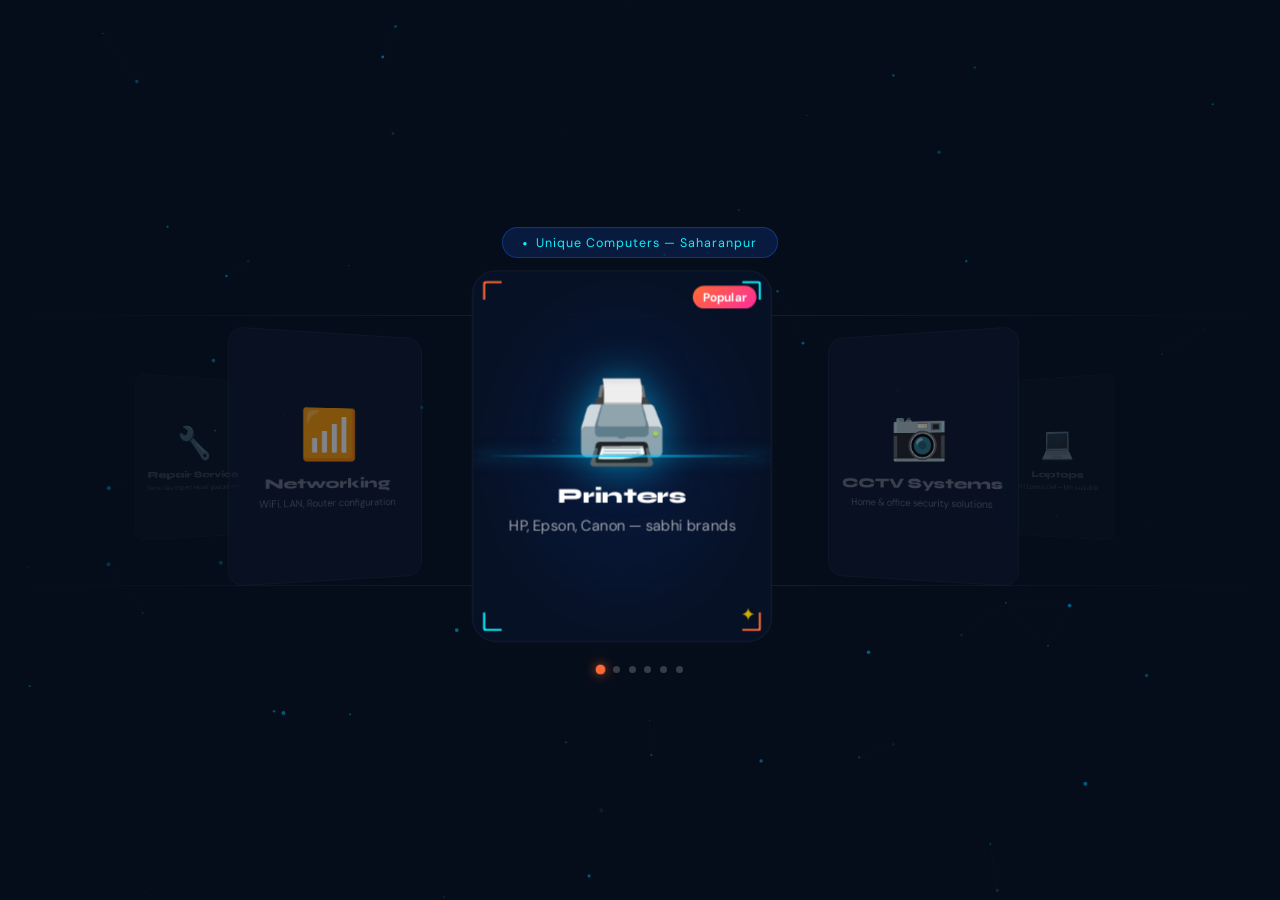
<file: index.html>
<!DOCTYPE html>
<html lang="en">
<head>
<meta charset="UTF-8">
<meta name="viewport" content="width=device-width, initial-scale=1.0">
<title>Unique Computers - Saharanpur</title>
<link href="https://fonts.googleapis.com/css2?family=Syne:wght@700;800;900&family=DM+Sans:wght@400;500&display=swap" rel="stylesheet">
<style>
* { margin: 0; padding: 0; box-sizing: border-box; }
body {
  background: #060D1A; font-family: 'DM Sans', sans-serif;
  height: 100vh; width: 100vw; overflow: hidden;
  display: flex; flex-direction: column;
  align-items: center; justify-content: center;
}
canvas { position: fixed; inset: 0; z-index: 0; pointer-events: none; }
.h-line { position: fixed; left: 0; right: 0; height: 1px; background: linear-gradient(90deg, transparent, rgba(0,198,255,0.15), transparent); z-index: 1; }

/* ── PHASE 1: CAROUSEL ── */
#phase1 {
  position: relative; z-index: 2;
  display: flex; flex-direction: column; align-items: center; width: 100%;
  transition: opacity 0.8s ease;
}
#phase1.fadeout { opacity: 0; pointer-events: none; }

.hero-tag {
  display: inline-flex; align-items: center; gap: 0.5rem;
  background: rgba(20,82,204,0.2); border: 1px solid rgba(20,82,204,0.5);
  color: #0CF2FF; padding: 0.4rem 1.2rem; border-radius: 100px;
  font-size: 0.78rem; letter-spacing: 1px; margin-bottom: 1.5rem;
}
.hero-tag::before { content: '●'; font-size: 0.5rem; animation: blink 1.5s infinite; }
@keyframes blink { 0%,100%{opacity:1}50%{opacity:0.2} }

.carousel-scene {
  width: 100%; display: flex; align-items: center; justify-content: center;
  perspective: 1200px; height: 360px;
}
.carousel-3d { position: relative; width: 280px; height: 320px; transform-style: preserve-3d; }
.card-3d { position: absolute; width: 250px; height: 310px; border-radius: 20px; cursor: pointer; }
.card-inner {
  position: absolute; inset: 0; border-radius: 20px;
  background: rgba(8,18,40,0.92); border: 1px solid rgba(255,255,255,0.06);
  display: flex; flex-direction: column; align-items: center; justify-content: center;
  overflow: hidden; z-index: 1;
}
.card-glow { position: absolute; inset: -2px; border-radius: 22px; z-index: 0; opacity: 0; transition: opacity 0.4s; }
.card-3d.active .card-glow { opacity: 1; animation: rotateBorder 3s linear infinite; }
@keyframes rotateBorder {
  0%   { background: conic-gradient(from 0deg,   #FF6B35,#1452CC,#0CF2FF,#1452CC,#FF6B35); }
  100% { background: conic-gradient(from 360deg, #FF6B35,#1452CC,#0CF2FF,#1452CC,#FF6B35); }
}
.scan {
  position: absolute; left: 0; right: 0; height: 2px;
  background: linear-gradient(90deg,transparent,rgba(0,198,255,0.9),transparent);
  box-shadow: 0 0 12px rgba(0,198,255,0.6); z-index: 3; opacity: 0;
}
.card-3d.active .scan { opacity: 1; animation: scanLine 2.5s ease-in-out infinite; }
@keyframes scanLine { 0%{top:0%;opacity:0}10%{opacity:1}90%{opacity:1}100%{top:100%;opacity:0} }
.c { position: absolute; width: 16px; height: 16px; z-index: 4; opacity: 0; transition: opacity 0.4s; }
.card-3d.active .c { opacity: 1; }
.c.tl{top:8px;left:8px;border-top:2px solid #FF6B35;border-left:2px solid #FF6B35;border-radius:3px 0 0 0}
.c.tr{top:8px;right:8px;border-top:2px solid #0CF2FF;border-right:2px solid #0CF2FF;border-radius:0 3px 0 0}
.c.bl{bottom:8px;left:8px;border-bottom:2px solid #0CF2FF;border-left:2px solid #0CF2FF;border-radius:0 0 0 3px}
.c.br{bottom:8px;right:8px;border-bottom:2px solid #FF6B35;border-right:2px solid #FF6B35;border-radius:0 0 3px 0}
.card-emoji {
  font-size: 3.8rem; margin-bottom: 0.7rem; position: relative; z-index: 2;
  transition: transform 0.4s; filter: drop-shadow(0 0 0px rgba(0,198,255,0));
}
.card-3d.active .card-emoji {
  filter: drop-shadow(0 0 16px rgba(0,198,255,0.6));
  transform: scale(1.1); animation: floatEmoji 3s ease-in-out infinite;
}
@keyframes floatEmoji { 0%,100%{transform:scale(1.1) translateY(0)}50%{transform:scale(1.1) translateY(-7px)} }
.card-title {
  font-family:'Syne',sans-serif; font-weight:800; font-size:1.1rem; color:white;
  margin-bottom:0.3rem; text-align:center; position:relative; z-index:2; opacity:0.4; transition:opacity 0.4s;
}
.card-3d.active .card-title { opacity: 1; }
.card-desc {
  font-size:0.78rem; color:rgba(255,255,255,0.35); text-align:center;
  padding:0 1rem; line-height:1.5; position:relative; z-index:2; transition:color 0.4s;
}
.card-3d.active .card-desc { color: rgba(255,255,255,0.6); }
.card-badge {
  position:absolute; top:12px; right:12px;
  background:linear-gradient(135deg,#FF6B35,#FF2D9B);
  color:white; font-size:0.62rem; font-weight:700;
  padding:0.18rem 0.5rem; border-radius:100px; z-index:4; opacity:0; transition:opacity 0.4s;
}
.card-3d.active .card-badge { opacity: 1; }
.card-bg-glow {
  position:absolute; inset:0; border-radius:20px; opacity:0; transition:opacity 0.4s;
  background:radial-gradient(ellipse at center,rgba(20,82,204,0.15) 0%,transparent 70%); z-index:1;
}
.card-3d.active .card-bg-glow { opacity: 1; }
.sparkle { position:absolute; bottom:12px; right:12px; color:rgba(255,215,0,0.8); font-size:0.95rem; z-index:4; opacity:0; }
.card-3d.active .sparkle { opacity:1; animation:sparkAnim 2s ease-in-out infinite; }
@keyframes sparkAnim { 0%,100%{transform:scale(1);opacity:0.5}50%{transform:scale(1.4);opacity:1} }
.nav-dots { display:flex; gap:0.55rem; margin-top:1.5rem; }
.dot { width:7px; height:7px; border-radius:50%; background:rgba(255,255,255,0.2); border:none; cursor:pointer; transition:all 0.3s; }
.dot.active { background:#FF6B35; transform:scale(1.4); box-shadow:0 0 8px rgba(255,107,53,0.7); }

/* ── PHASE 2: Flash + Big Title ── */
#phase2 {
  position: fixed; inset: 0; z-index: 100;
  display: flex; flex-direction: column; align-items: center; justify-content: center;
  background: #060D1A;
  opacity: 0; pointer-events: none;
  transition: opacity 0.5s ease;
}
#phase2.show { opacity: 1; pointer-events: all; }

.flash-overlay {
  position: absolute; inset: 0; background: white; opacity: 0; pointer-events: none; z-index: 5;
}
@keyframes flashAnim {
  0%   { opacity: 0; }
  12%  { opacity: 1; }
  28%  { opacity: 0; }
  45%  { opacity: 0.7; }
  60%  { opacity: 0; }
  75%  { opacity: 0.3; }
  100% { opacity: 0; }
}
.flash-overlay.go { animation: flashAnim 1s ease forwards; }

/* Glow rings */
.glow-ring {
  position: absolute; border-radius: 50%;
  border: 1px solid rgba(12,242,255,0.12);
  pointer-events: none; z-index: 2;
}
.glow-ring:nth-child(2) { width:260px; height:260px; top:50%; left:50%; transform:translate(-50%,-50%); animation:ringPulse 2.5s ease-out infinite; }
.glow-ring:nth-child(3) { width:460px; height:460px; top:50%; left:50%; transform:translate(-50%,-50%); animation:ringPulse 2.5s ease-out 0.4s infinite; }
.glow-ring:nth-child(4) { width:660px; height:660px; top:50%; left:50%; transform:translate(-50%,-50%); animation:ringPulse 2.5s ease-out 0.8s infinite; }
@keyframes ringPulse { 0%{opacity:0.5;transform:translate(-50%,-50%) scale(0.85)} 100%{opacity:0;transform:translate(-50%,-50%) scale(1.15)} }

/* Big brand name */
.big-title-wrap {
  position: relative; z-index: 6; text-align: center;
  opacity: 0; transform: scale(0.4);
  transition: opacity 0.7s ease, transform 0.7s cubic-bezier(0.34,1.56,0.64,1);
}
.big-title-wrap.show { opacity: 1; transform: scale(1); }

.big-title {
  font-family: 'Syne', sans-serif; font-weight: 900;
  font-size: clamp(3rem, 9vw, 6.5rem);
  line-height: 1; letter-spacing: -2px;
  background: linear-gradient(135deg, #FFFFFF 0%, #0CF2FF 50%, #1452CC 100%);
  -webkit-background-clip: text; -webkit-text-fill-color: transparent; background-clip: text;
  filter: drop-shadow(0 0 50px rgba(12,242,255,0.45));
}
.big-subtitle {
  font-family: 'DM Sans', sans-serif; font-size: clamp(0.75rem, 2vw, 1rem);
  color: rgba(255,255,255,0.45); letter-spacing: 5px; text-transform: uppercase; margin-top: 0.6rem;
}

/* ── PHASE 3: Bottom bar ── */
#phase3 {
  position: absolute; bottom: 2.5rem; left: 0; right: 0;
  display: flex; align-items: center; justify-content: center;
  gap: 1.2rem; flex-wrap: wrap; z-index: 6;
  opacity: 0; transform: translateY(35px);
  transition: opacity 0.7s ease, transform 0.8s cubic-bezier(0.34,1.56,0.64,1);
}
#phase3.show { opacity: 1; transform: translateY(0); }

.social-tabs { display: flex; gap: 0.55rem; }
.social-tab {
  width: 44px; height: 44px; border-radius: 12px;
  display: flex; align-items: center; justify-content: center;
  text-decoration: none; font-size: 1.1rem;
  border: 1px solid rgba(255,255,255,0.1);
  background: rgba(255,255,255,0.05);
  transition: all 0.25s; position: relative; overflow: hidden;
}
.social-tab span { position: relative; z-index: 1; }
.social-tab::before { content:''; position:absolute; inset:0; opacity:0; transition:opacity 0.25s; }
.social-tab:hover { transform:translateY(-4px); border-color:transparent; box-shadow:0 8px 20px rgba(0,0,0,0.3); }
.social-tab:hover::before { opacity: 1; }
.social-tab.fb::before { background: #1877F2; }
.social-tab.ig::before { background: linear-gradient(135deg,#F58529,#DD2A7B,#8134AF); }
.social-tab.yt::before { background: #FF0000; }
.social-tab.wa::before { background: #25D366; }
.social-tab.tw::before { background: #1DA1F2; }

.divider { width: 1px; height: 30px; background: rgba(255,255,255,0.12); }

.enter-btn {
  display: inline-flex; align-items: center; gap: 0.6rem;
  background: linear-gradient(135deg,#1452CC,#0CF2FF);
  color: white; padding: 0.8rem 2rem; border-radius: 12px;
  text-decoration: none; font-family: 'Syne',sans-serif;
  font-weight: 700; font-size: 0.92rem; letter-spacing: 0.5px;
  border: none; cursor: pointer; transition: all 0.25s;
  box-shadow: 0 4px 25px rgba(20,82,204,0.45);
  position: relative; overflow: hidden;
}
.enter-btn::after { content:''; position:absolute; inset:0; background:linear-gradient(135deg,rgba(255,255,255,0.15),transparent); opacity:0; transition:opacity 0.25s; }
.enter-btn:hover { transform:translateY(-3px); box-shadow:0 10px 35px rgba(20,82,204,0.6); }
.enter-btn:hover::after { opacity: 1; }
.enter-arrow { transition:transform 0.25s; display:inline-block; }
.enter-btn:hover .enter-arrow { transform:translateX(5px); }
</style>
</head>
<body>

<canvas id="canvas"></canvas>
<div class="h-line" style="top:35%"></div>
<div class="h-line" style="top:65%"></div>

<!-- PHASE 1 -->
<div id="phase1">
  <div class="hero-tag">Unique Computers — Saharanpur</div>
  <div class="carousel-scene">
    <div class="carousel-3d" id="carousel3d"></div>
  </div>
  <div class="nav-dots" id="navDots"></div>
</div>

<!-- PHASE 2 + 3 -->
<div id="phase2">
  <div class="flash-overlay" id="flashOverlay"></div>
  <div class="glow-ring"></div>
  <div class="glow-ring"></div>
  <div class="glow-ring"></div>

  <div class="big-title-wrap" id="bigTitle">
    <div class="big-title">UNIQUE<br>COMPUTERS</div>
    <div class="big-subtitle">Saharanpur &nbsp;•&nbsp; Est. 2005</div>
  </div>

  <div id="phase3">
    <div class="social-tabs">
      <a href="https://facebook.com"         target="_blank" class="social-tab fb" title="Facebook"  ><span>📘</span></a>
      <a href="https://instagram.com"        target="_blank" class="social-tab ig" title="Instagram" ><span>📸</span></a>
      <a href="https://youtube.com"          target="_blank" class="social-tab yt" title="YouTube"   ><span>▶️</span></a>
      <a href="https://wa.me/919358485644"   target="_blank" class="social-tab wa" title="WhatsApp"  ><span>💬</span></a>
      <a href="https://twitter.com"          target="_blank" class="social-tab tw" title="Twitter/X" ><span>🐦</span></a>
    </div>
    <div class="divider"></div>
    <a href="index.html" class="enter-btn">🌐 Enter Website <span class="enter-arrow">→</span></a>
  </div>
</div>

<script>
const slides = [
  { emoji:'🖨️', title:'Printers',       desc:'HP, Epson, Canon — sabhi brands', badge:'Popular' },
  { emoji:'📷', title:'CCTV Systems',   desc:'Home & office security solutions', badge:'New'     },
  { emoji:'💻', title:'Laptops',         desc:'HP, Lenovo, Dell — EMI available', badge:'Sale'   },
  { emoji:'🖥️', title:'Desktops',       desc:'Custom assembled ya branded PCs',  badge:'Value'  },
  { emoji:'🔧', title:'Repair Service', desc:'Same day expert repair guaranteed', badge:'Fast'   },
  { emoji:'📶', title:'Networking',     desc:'WiFi, LAN, Router configuration',  badge:'Pro'    },
];

const n = slides.length;
let current = 0;
let autoTimer;
const TOTAL_STEPS = n * 2; // 2 full rounds then stop
let stepCount = 0;
let done = false;

const carousel = document.getElementById('carousel3d');
const dotsEl   = document.getElementById('navDots');

slides.forEach((s, i) => {
  const card = document.createElement('div');
  card.className = 'card-3d';
  card.innerHTML = `
    <div class="card-glow"></div>
    <div class="card-inner">
      <div class="card-bg-glow"></div>
      <div class="scan"></div>
      <div class="c tl"></div><div class="c tr"></div>
      <div class="c bl"></div><div class="c br"></div>
      <div class="card-badge">${s.badge}</div>
      <div class="card-emoji">${s.emoji}</div>
      <div class="card-title">${s.title}</div>
      <div class="card-desc">${s.desc}</div>
      <div class="sparkle">✦</div>
    </div>`;
  carousel.appendChild(card);
});

slides.forEach((_, i) => {
  const d = document.createElement('button');
  d.className = 'dot';
  dotsEl.appendChild(d);
});

function updateCarousel() {
  const cards = carousel.querySelectorAll('.card-3d');
  cards.forEach((card, i) => {
    const offset = ((i - current + n) % n);
    let tx, tz, ry, scale, opacity, zIndex;
    if (offset === 0) {
      tx=0; tz=200; ry=0; scale=1; opacity=1; zIndex=10;
      card.classList.add('active');
    } else if (offset===1 || offset===n-1) {
      const dir = offset===1 ? 1 : -1;
      tx=dir*280; tz=60; ry=dir*-35; scale=0.76; opacity=0.5; zIndex=5;
      card.classList.remove('active');
    } else if (offset===2 || offset===n-2) {
      const dir = offset===2 ? 1 : -1;
      tx=dir*460; tz=-80; ry=dir*-55; scale=0.55; opacity=0.22; zIndex=2;
      card.classList.remove('active');
    } else {
      tx=0; tz=-300; ry=0; scale=0; opacity=0; zIndex=0;
      card.classList.remove('active');
    }
    card.style.transform = `translateX(${tx}px) translateZ(${tz}px) rotateY(${ry}deg) scale(${scale})`;
    card.style.opacity = opacity;
    card.style.zIndex = zIndex;
    card.style.transition = 'transform 0.7s cubic-bezier(0.25,0.46,0.45,0.94), opacity 0.7s ease';
  });
  dotsEl.querySelectorAll('.dot').forEach((d,i) => d.classList.toggle('active', i===current));
}

function autoStep() {
  if (done) return;
  current = (current + 1) % n;
  stepCount++;
  updateCarousel();
  if (stepCount >= TOTAL_STEPS) {
    clearInterval(autoTimer);
    setTimeout(triggerSequence, 700);
  }
}

updateCarousel();
autoTimer = setInterval(autoStep, 2800);

function triggerSequence() {
  done = true;
  // 1. Fade out carousel
  document.getElementById('phase1').classList.add('fadeout');

  setTimeout(() => {
    // 2. Show phase2
    document.getElementById('phase2').classList.add('show');

    // 3. Flash!
    setTimeout(() => {
      document.getElementById('flashOverlay').classList.add('go');

      // 4. Big title zooms in
      setTimeout(() => {
        document.getElementById('bigTitle').classList.add('show');

        // 5. Buttons slide up
        setTimeout(() => {
          document.getElementById('phase3').classList.add('show');
        }, 1000);
      }, 350);
    }, 150);
  }, 700);
}

// Particles
const canvas = document.getElementById('canvas');
const ctx    = canvas.getContext('2d');
function resize() { canvas.width=window.innerWidth; canvas.height=window.innerHeight; }
resize(); window.addEventListener('resize', resize);

const pts = Array.from({length:75}, () => ({
  x:  Math.random()*canvas.width, y:  Math.random()*canvas.height,
  r:  Math.random()*1.8+0.3,
  dx: (Math.random()-.5)*0.35, dy: (Math.random()-.5)*0.35,
  op: Math.random()*0.4+0.08
}));

(function anim(){
  ctx.clearRect(0,0,canvas.width,canvas.height);
  pts.forEach(p => {
    p.x+=p.dx; p.y+=p.dy;
    if(p.x<0)p.x=canvas.width; if(p.x>canvas.width)p.x=0;
    if(p.y<0)p.y=canvas.height; if(p.y>canvas.height)p.y=0;
    ctx.beginPath(); ctx.arc(p.x,p.y,p.r,0,Math.PI*2);
    ctx.fillStyle=`rgba(0,198,255,${p.op})`; ctx.fill();
    pts.forEach(p2=>{
      const dx=p.x-p2.x, dy=p.y-p2.y, d=Math.sqrt(dx*dx+dy*dy);
      if(d<90){ ctx.beginPath(); ctx.moveTo(p.x,p.y); ctx.lineTo(p2.x,p2.y); ctx.strokeStyle=`rgba(0,198,255,${0.05*(1-d/90)})`; ctx.lineWidth=0.5; ctx.stroke(); }
    });
  });
  requestAnimationFrame(anim);
})();
</script>
</body>
</html>
</file>
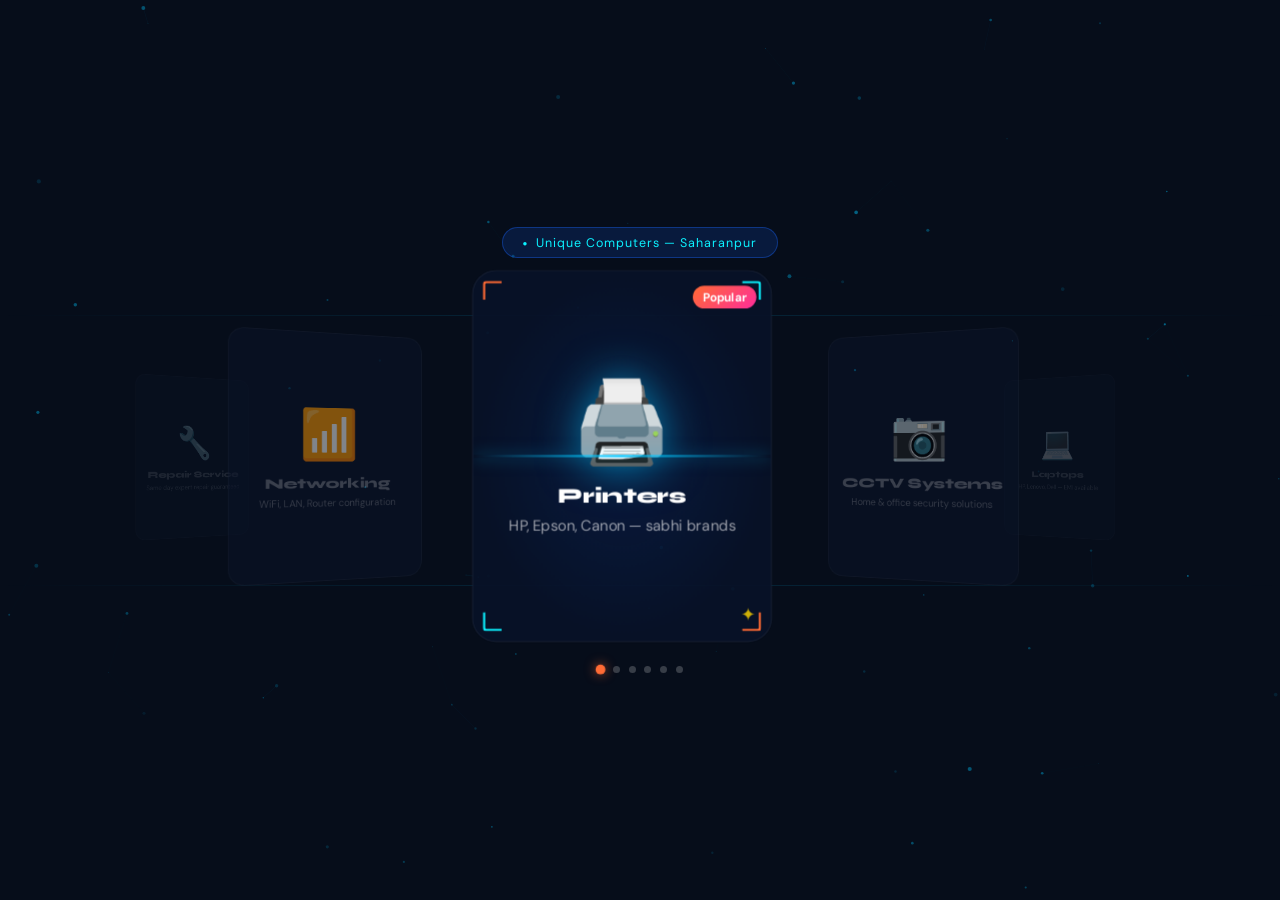
<file: showcase-3d.html>
</a><!DOCTYPE html>
<html lang="en">
<head>
<meta charset="UTF-8">
<meta name="viewport" content="width=device-width, initial-scale=1.0">
<title>Unique Computers - Saharanpur</title>
<link href="https://fonts.googleapis.com/css2?family=Syne:wght@700;800;900&family=DM+Sans:wght@400;500&display=swap" rel="stylesheet">
<style>
* { margin: 0; padding: 0; box-sizing: border-box; }
body {
  background: #060D1A; font-family: 'DM Sans', sans-serif;
  height: 100vh; width: 100vw; overflow: hidden;
  display: flex; flex-direction: column;
  align-items: center; justify-content: center;
}
canvas { position: fixed; inset: 0; z-index: 0; pointer-events: none; }
.h-line { position: fixed; left: 0; right: 0; height: 1px; background: linear-gradient(90deg, transparent, rgba(0,198,255,0.15), transparent); z-index: 1; }

/* ── PHASE 1: CAROUSEL ── */
#phase1 {
  position: relative; z-index: 2;
  display: flex; flex-direction: column; align-items: center; width: 100%;
  transition: opacity 0.8s ease;
}
#phase1.fadeout { opacity: 0; pointer-events: none; }

.hero-tag {
  display: inline-flex; align-items: center; gap: 0.5rem;
  background: rgba(20,82,204,0.2); border: 1px solid rgba(20,82,204,0.5);
  color: #0CF2FF; padding: 0.4rem 1.2rem; border-radius: 100px;
  font-size: 0.78rem; letter-spacing: 1px; margin-bottom: 1.5rem;
}
.hero-tag::before { content: '●'; font-size: 0.5rem; animation: blink 1.5s infinite; }
@keyframes blink { 0%,100%{opacity:1}50%{opacity:0.2} }

.carousel-scene {
  width: 100%; display: flex; align-items: center; justify-content: center;
  perspective: 1200px; height: 360px;
}
.carousel-3d { position: relative; width: 280px; height: 320px; transform-style: preserve-3d; }
.card-3d { position: absolute; width: 250px; height: 310px; border-radius: 20px; cursor: pointer; }
.card-inner {
  position: absolute; inset: 0; border-radius: 20px;
  background: rgba(8,18,40,0.92); border: 1px solid rgba(255,255,255,0.06);
  display: flex; flex-direction: column; align-items: center; justify-content: center;
  overflow: hidden; z-index: 1;
}
.card-glow { position: absolute; inset: -2px; border-radius: 22px; z-index: 0; opacity: 0; transition: opacity 0.4s; }
.card-3d.active .card-glow { opacity: 1; animation: rotateBorder 3s linear infinite; }
@keyframes rotateBorder {
  0%   { background: conic-gradient(from 0deg,   #FF6B35,#1452CC,#0CF2FF,#1452CC,#FF6B35); }
  100% { background: conic-gradient(from 360deg, #FF6B35,#1452CC,#0CF2FF,#1452CC,#FF6B35); }
}
.scan {
  position: absolute; left: 0; right: 0; height: 2px;
  background: linear-gradient(90deg,transparent,rgba(0,198,255,0.9),transparent);
  box-shadow: 0 0 12px rgba(0,198,255,0.6); z-index: 3; opacity: 0;
}
.card-3d.active .scan { opacity: 1; animation: scanLine 2.5s ease-in-out infinite; }
@keyframes scanLine { 0%{top:0%;opacity:0}10%{opacity:1}90%{opacity:1}100%{top:100%;opacity:0} }
.c { position: absolute; width: 16px; height: 16px; z-index: 4; opacity: 0; transition: opacity 0.4s; }
.card-3d.active .c { opacity: 1; }
.c.tl{top:8px;left:8px;border-top:2px solid #FF6B35;border-left:2px solid #FF6B35;border-radius:3px 0 0 0}
.c.tr{top:8px;right:8px;border-top:2px solid #0CF2FF;border-right:2px solid #0CF2FF;border-radius:0 3px 0 0}
.c.bl{bottom:8px;left:8px;border-bottom:2px solid #0CF2FF;border-left:2px solid #0CF2FF;border-radius:0 0 0 3px}
.c.br{bottom:8px;right:8px;border-bottom:2px solid #FF6B35;border-right:2px solid #FF6B35;border-radius:0 0 3px 0}
.card-emoji {
  font-size: 3.8rem; margin-bottom: 0.7rem; position: relative; z-index: 2;
  transition: transform 0.4s; filter: drop-shadow(0 0 0px rgba(0,198,255,0));
}
.card-3d.active .card-emoji {
  filter: drop-shadow(0 0 16px rgba(0,198,255,0.6));
  transform: scale(1.1); animation: floatEmoji 3s ease-in-out infinite;
}
@keyframes floatEmoji { 0%,100%{transform:scale(1.1) translateY(0)}50%{transform:scale(1.1) translateY(-7px)} }
.card-title {
  font-family:'Syne',sans-serif; font-weight:800; font-size:1.1rem; color:white;
  margin-bottom:0.3rem; text-align:center; position:relative; z-index:2; opacity:0.4; transition:opacity 0.4s;
}
.card-3d.active .card-title { opacity: 1; }
.card-desc {
  font-size:0.78rem; color:rgba(255,255,255,0.35); text-align:center;
  padding:0 1rem; line-height:1.5; position:relative; z-index:2; transition:color 0.4s;
}
.card-3d.active .card-desc { color: rgba(255,255,255,0.6); }
.card-badge {
  position:absolute; top:12px; right:12px;
  background:linear-gradient(135deg,#FF6B35,#FF2D9B);
  color:white; font-size:0.62rem; font-weight:700;
  padding:0.18rem 0.5rem; border-radius:100px; z-index:4; opacity:0; transition:opacity 0.4s;
}
.card-3d.active .card-badge { opacity: 1; }
.card-bg-glow {
  position:absolute; inset:0; border-radius:20px; opacity:0; transition:opacity 0.4s;
  background:radial-gradient(ellipse at center,rgba(20,82,204,0.15) 0%,transparent 70%); z-index:1;
}
.card-3d.active .card-bg-glow { opacity: 1; }
.sparkle { position:absolute; bottom:12px; right:12px; color:rgba(255,215,0,0.8); font-size:0.95rem; z-index:4; opacity:0; }
.card-3d.active .sparkle { opacity:1; animation:sparkAnim 2s ease-in-out infinite; }
@keyframes sparkAnim { 0%,100%{transform:scale(1);opacity:0.5}50%{transform:scale(1.4);opacity:1} }
.nav-dots { display:flex; gap:0.55rem; margin-top:1.5rem; }
.dot { width:7px; height:7px; border-radius:50%; background:rgba(255,255,255,0.2); border:none; cursor:pointer; transition:all 0.3s; }
.dot.active { background:#FF6B35; transform:scale(1.4); box-shadow:0 0 8px rgba(255,107,53,0.7); }

/* ── PHASE 2: Flash + Big Title ── */
#phase2 {
  position: fixed; inset: 0; z-index: 100;
  display: flex; flex-direction: column; align-items: center; justify-content: center;
  background: #060D1A;
  opacity: 0; pointer-events: none;
  transition: opacity 0.5s ease;
}
#phase2.show { opacity: 1; pointer-events: all; }

.flash-overlay {
  position: absolute; inset: 0; background: white; opacity: 0; pointer-events: none; z-index: 5;
}
@keyframes flashAnim {
  0%   { opacity: 0; }
  12%  { opacity: 1; }
  28%  { opacity: 0; }
  45%  { opacity: 0.7; }
  60%  { opacity: 0; }
  75%  { opacity: 0.3; }
  100% { opacity: 0; }
}
.flash-overlay.go { animation: flashAnim 1s ease forwards; }

/* Glow rings */
.glow-ring {
  position: absolute; border-radius: 50%;
  border: 1px solid rgba(12,242,255,0.12);
  pointer-events: none; z-index: 2;
}
.glow-ring:nth-child(2) { width:260px; height:260px; top:50%; left:50%; transform:translate(-50%,-50%); animation:ringPulse 2.5s ease-out infinite; }
.glow-ring:nth-child(3) { width:460px; height:460px; top:50%; left:50%; transform:translate(-50%,-50%); animation:ringPulse 2.5s ease-out 0.4s infinite; }
.glow-ring:nth-child(4) { width:660px; height:660px; top:50%; left:50%; transform:translate(-50%,-50%); animation:ringPulse 2.5s ease-out 0.8s infinite; }
@keyframes ringPulse { 0%{opacity:0.5;transform:translate(-50%,-50%) scale(0.85)} 100%{opacity:0;transform:translate(-50%,-50%) scale(1.15)} }

/* Big brand name */
.big-title-wrap {
  position: relative; z-index: 6; text-align: center;
  opacity: 0; transform: scale(0.4);
  transition: opacity 0.7s ease, transform 0.7s cubic-bezier(0.34,1.56,0.64,1);
}
.big-title-wrap.show { opacity: 1; transform: scale(1); }

.big-title {
  font-family: 'Syne', sans-serif; font-weight: 900;
  font-size: clamp(3rem, 9vw, 6.5rem);
  line-height: 1; letter-spacing: -2px;
  background: linear-gradient(135deg, #FFFFFF 0%, #0CF2FF 50%, #1452CC 100%);
  -webkit-background-clip: text; -webkit-text-fill-color: transparent; background-clip: text;
  filter: drop-shadow(0 0 50px rgba(12,242,255,0.45));
}
.big-subtitle {
  font-family: 'DM Sans', sans-serif; font-size: clamp(0.75rem, 2vw, 1rem);
  color: rgba(255,255,255,0.45); letter-spacing: 5px; text-transform: uppercase; margin-top: 0.6rem;
}

/* ── PHASE 3: Bottom bar ── */
#phase3 {
  position: absolute; bottom: 2.5rem; left: 0; right: 0;
  display: flex; align-items: center; justify-content: center;
  gap: 1.2rem; flex-wrap: wrap; z-index: 6;
  opacity: 0; transform: translateY(35px);
  transition: opacity 0.7s ease, transform 0.8s cubic-bezier(0.34,1.56,0.64,1);
}
#phase3.show { opacity: 1; transform: translateY(0); }

.social-tabs { display: flex; gap: 0.55rem; }
.social-tab {
  width: 44px; height: 44px; border-radius: 12px;
  display: flex; align-items: center; justify-content: center;
  text-decoration: none; font-size: 1.1rem;
  border: 1px solid rgba(255,255,255,0.1);
  background: rgba(255,255,255,0.05);
  transition: all 0.25s; position: relative; overflow: hidden;
}
.social-tab span { position: relative; z-index: 1; }
.social-tab::before { content:''; position:absolute; inset:0; opacity:0; transition:opacity 0.25s; }
.social-tab:hover { transform:translateY(-4px); border-color:transparent; box-shadow:0 8px 20px rgba(0,0,0,0.3); }
.social-tab:hover::before { opacity: 1; }
.social-tab.fb::before { background: #1877F2; }
.social-tab.ig::before { background: linear-gradient(135deg,#F58529,#DD2A7B,#8134AF); }
.social-tab.yt::before { background: #FF0000; }
.social-tab.wa::before { background: #25D366; }
.social-tab.tw::before { background: #1DA1F2; }

.divider { width: 1px; height: 30px; background: rgba(255,255,255,0.12); }

.enter-btn {
  display: inline-flex; align-items: center; gap: 0.6rem;
  background: linear-gradient(135deg,#1452CC,#0CF2FF);
  color: white; padding: 0.8rem 2rem; border-radius: 12px;
  text-decoration: none; font-family: 'Syne',sans-serif;
  font-weight: 700; font-size: 0.92rem; letter-spacing: 0.5px;
  border: none; cursor: pointer; transition: all 0.25s;
  box-shadow: 0 4px 25px rgba(20,82,204,0.45);
  position: relative; overflow: hidden;
}
.enter-btn::after { content:''; position:absolute; inset:0; background:linear-gradient(135deg,rgba(255,255,255,0.15),transparent); opacity:0; transition:opacity 0.25s; }
.enter-btn:hover { transform:translateY(-3px); box-shadow:0 10px 35px rgba(20,82,204,0.6); }
.enter-btn:hover::after { opacity: 1; }
.enter-arrow { transition:transform 0.25s; display:inline-block; }
.enter-btn:hover .enter-arrow { transform:translateX(5px); }
</style>
</head>
<body>

<canvas id="canvas"></canvas>
<div class="h-line" style="top:35%"></div>
<div class="h-line" style="top:65%"></div>

<!-- PHASE 1 -->
<div id="phase1">
  <div class="hero-tag">Unique Computers — Saharanpur</div>
  <div class="carousel-scene">
    <div class="carousel-3d" id="carousel3d"></div>
  </div>
  <div class="nav-dots" id="navDots"></div>
</div>

<!-- PHASE 2 + 3 -->
<div id="phase2">
  <div class="flash-overlay" id="flashOverlay"></div>
  <div class="glow-ring"></div>
  <div class="glow-ring"></div>
  <div class="glow-ring"></div>

  <div class="big-title-wrap" id="bigTitle">
    <div class="big-title">UNIQUE<br>COMPUTERS</div>
    <div class="big-subtitle">Saharanpur &nbsp;•&nbsp; Est. 2005</div>
  </div>

  <div id="phase3">
    <div class="social-tabs">
      <a href="https://facebook.com"         target="_blank" class="social-tab fb" title="Facebook"  ><span>📘</span></a>
      <a href="https://instagram.com"        target="_blank" class="social-tab ig" title="Instagram" ><span>📸</span></a>
      <a href="https://youtube.com"          target="_blank" class="social-tab yt" title="YouTube"   ><span>▶️</span></a>
      <a href="https://wa.me/919358485644"   target="_blank" class="social-tab wa" title="WhatsApp"  ><span>💬</span></a>
      <a href="https://twitter.com"          target="_blank" class="social-tab tw" title="Twitter/X" ><span>🐦</span></a>
    </div>
    <div class="divider"></div>
    <a href="index.html" class="enter-btn">🌐 Enter Website <span class="enter-arrow">→</span></a>
  </div>
</div>

<script>
const slides = [
  { emoji:'🖨️', title:'Printers',       desc:'HP, Epson, Canon — sabhi brands', badge:'Popular' },
  { emoji:'📷', title:'CCTV Systems',   desc:'Home & office security solutions', badge:'New'     },
  { emoji:'💻', title:'Laptops',         desc:'HP, Lenovo, Dell — EMI available', badge:'Sale'   },
  { emoji:'🖥️', title:'Desktops',       desc:'Custom assembled ya branded PCs',  badge:'Value'  },
  { emoji:'🔧', title:'Repair Service', desc:'Same day expert repair guaranteed', badge:'Fast'   },
  { emoji:'📶', title:'Networking',     desc:'WiFi, LAN, Router configuration',  badge:'Pro'    },
];

const n = slides.length;
let current = 0;
let autoTimer;
const TOTAL_STEPS = n * 2; // 2 full rounds then stop
let stepCount = 0;
let done = false;

const carousel = document.getElementById('carousel3d');
const dotsEl   = document.getElementById('navDots');

slides.forEach((s, i) => {
  const card = document.createElement('div');
  card.className = 'card-3d';
  card.innerHTML = `
    <div class="card-glow"></div>
    <div class="card-inner">
      <div class="card-bg-glow"></div>
      <div class="scan"></div>
      <div class="c tl"></div><div class="c tr"></div>
      <div class="c bl"></div><div class="c br"></div>
      <div class="card-badge">${s.badge}</div>
      <div class="card-emoji">${s.emoji}</div>
      <div class="card-title">${s.title}</div>
      <div class="card-desc">${s.desc}</div>
      <div class="sparkle">✦</div>
    </div>`;
  carousel.appendChild(card);
});

slides.forEach((_, i) => {
  const d = document.createElement('button');
  d.className = 'dot';
  dotsEl.appendChild(d);
});

function updateCarousel() {
  const cards = carousel.querySelectorAll('.card-3d');
  cards.forEach((card, i) => {
    const offset = ((i - current + n) % n);
    let tx, tz, ry, scale, opacity, zIndex;
    if (offset === 0) {
      tx=0; tz=200; ry=0; scale=1; opacity=1; zIndex=10;
      card.classList.add('active');
    } else if (offset===1 || offset===n-1) {
      const dir = offset===1 ? 1 : -1;
      tx=dir*280; tz=60; ry=dir*-35; scale=0.76; opacity=0.5; zIndex=5;
      card.classList.remove('active');
    } else if (offset===2 || offset===n-2) {
      const dir = offset===2 ? 1 : -1;
      tx=dir*460; tz=-80; ry=dir*-55; scale=0.55; opacity=0.22; zIndex=2;
      card.classList.remove('active');
    } else {
      tx=0; tz=-300; ry=0; scale=0; opacity=0; zIndex=0;
      card.classList.remove('active');
    }
    card.style.transform = `translateX(${tx}px) translateZ(${tz}px) rotateY(${ry}deg) scale(${scale})`;
    card.style.opacity = opacity;
    card.style.zIndex = zIndex;
    card.style.transition = 'transform 0.7s cubic-bezier(0.25,0.46,0.45,0.94), opacity 0.7s ease';
  });
  dotsEl.querySelectorAll('.dot').forEach((d,i) => d.classList.toggle('active', i===current));
}

function autoStep() {
  if (done) return;
  current = (current + 1) % n;
  stepCount++;
  updateCarousel();
  if (stepCount >= TOTAL_STEPS) {
    clearInterval(autoTimer);
    setTimeout(triggerSequence, 700);
  }
}

updateCarousel();
autoTimer = setInterval(autoStep, 2800);

function triggerSequence() {
  done = true;
  // 1. Fade out carousel
  document.getElementById('phase1').classList.add('fadeout');

  setTimeout(() => {
    // 2. Show phase2
    document.getElementById('phase2').classList.add('show');

    // 3. Flash!
    setTimeout(() => {
      document.getElementById('flashOverlay').classList.add('go');

      // 4. Big title zooms in
      setTimeout(() => {
        document.getElementById('bigTitle').classList.add('show');

        // 5. Buttons slide up
        setTimeout(() => {
          document.getElementById('phase3').classList.add('show');
        }, 1000);
      }, 350);
    }, 150);
  }, 700);
}

// Particles
const canvas = document.getElementById('canvas');
const ctx    = canvas.getContext('2d');
function resize() { canvas.width=window.innerWidth; canvas.height=window.innerHeight; }
resize(); window.addEventListener('resize', resize);

const pts = Array.from({length:75}, () => ({
  x:  Math.random()*canvas.width, y:  Math.random()*canvas.height,
  r:  Math.random()*1.8+0.3,
  dx: (Math.random()-.5)*0.35, dy: (Math.random()-.5)*0.35,
  op: Math.random()*0.4+0.08
}));

(function anim(){
  ctx.clearRect(0,0,canvas.width,canvas.height);
  pts.forEach(p => {
    p.x+=p.dx; p.y+=p.dy;
    if(p.x<0)p.x=canvas.width; if(p.x>canvas.width)p.x=0;
    if(p.y<0)p.y=canvas.height; if(p.y>canvas.height)p.y=0;
    ctx.beginPath(); ctx.arc(p.x,p.y,p.r,0,Math.PI*2);
    ctx.fillStyle=`rgba(0,198,255,${p.op})`; ctx.fill();
    pts.forEach(p2=>{
      const dx=p.x-p2.x, dy=p.y-p2.y, d=Math.sqrt(dx*dx+dy*dy);
      if(d<90){ ctx.beginPath(); ctx.moveTo(p.x,p.y); ctx.lineTo(p2.x,p2.y); ctx.strokeStyle=`rgba(0,198,255,${0.05*(1-d/90)})`; ctx.lineWidth=0.5; ctx.stroke(); }
    });
  });
  requestAnimationFrame(anim);
})();
</script>
</body>
</html>
</file>
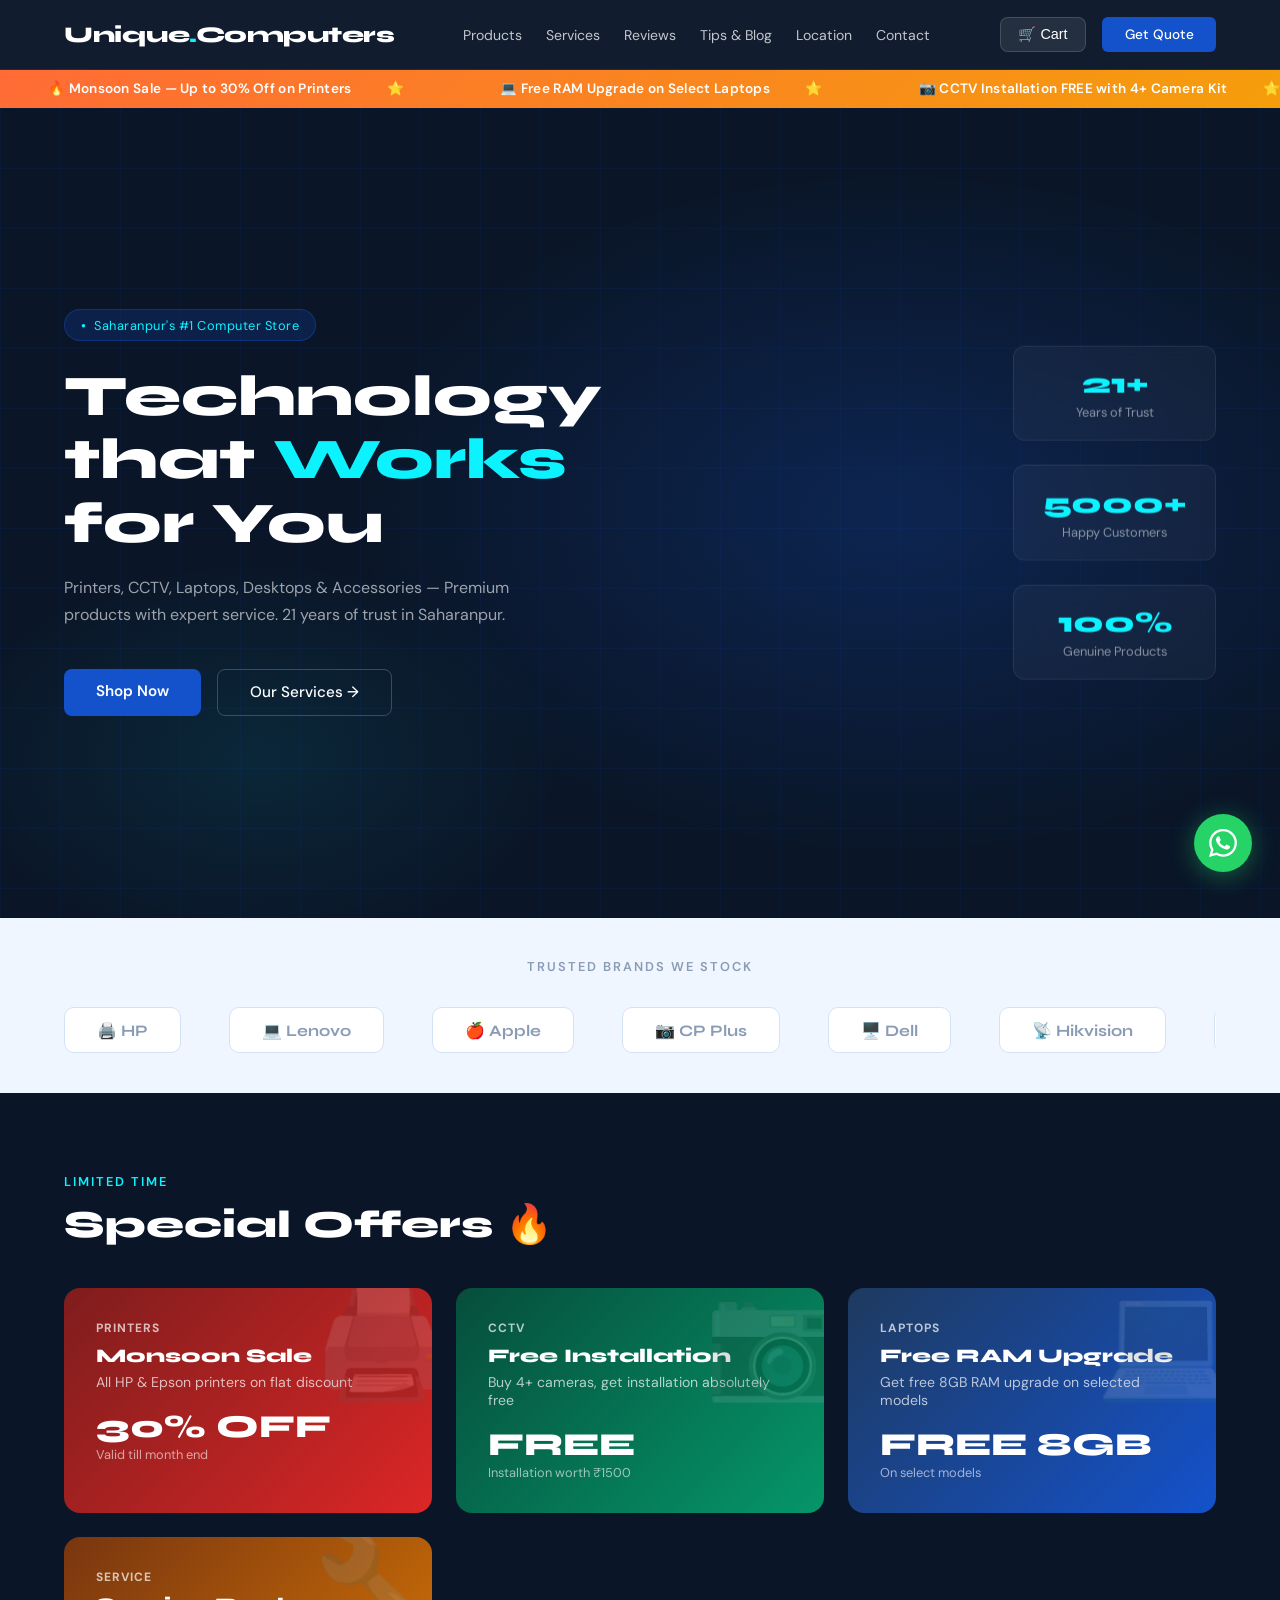
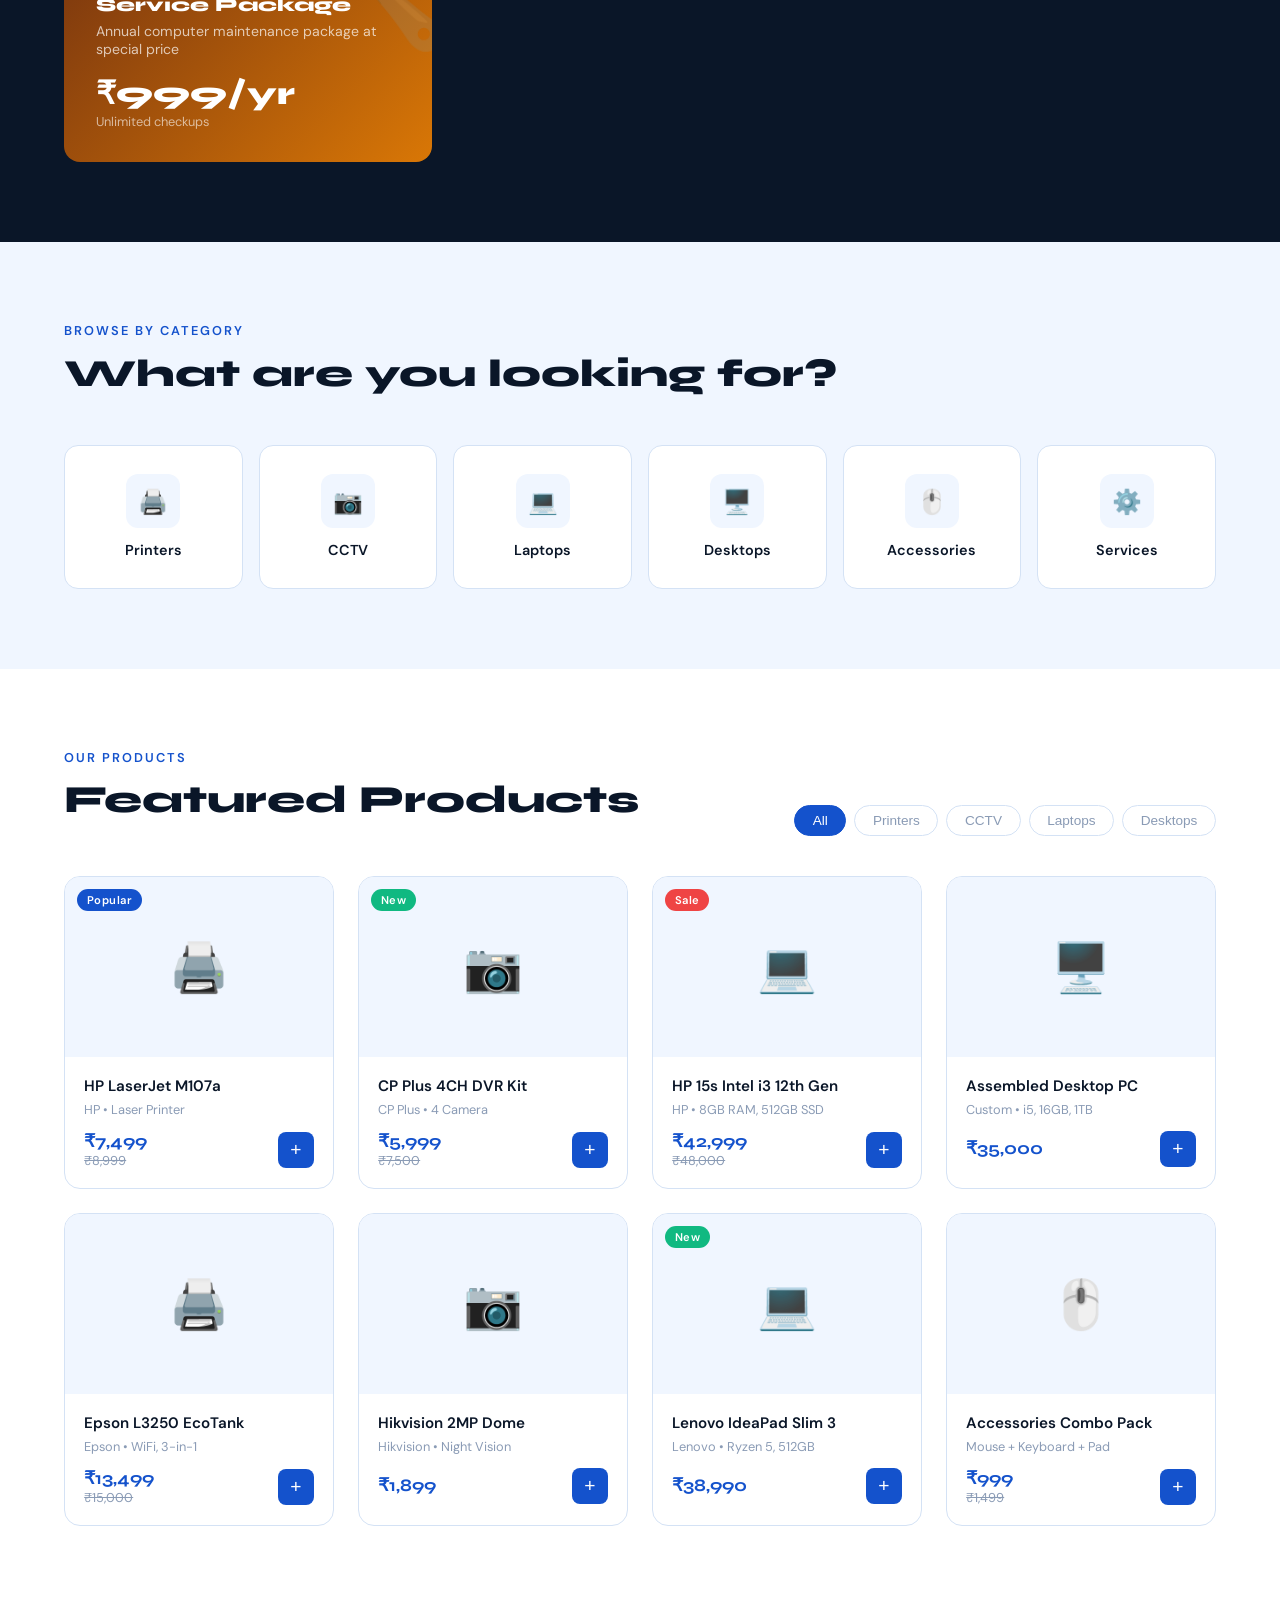
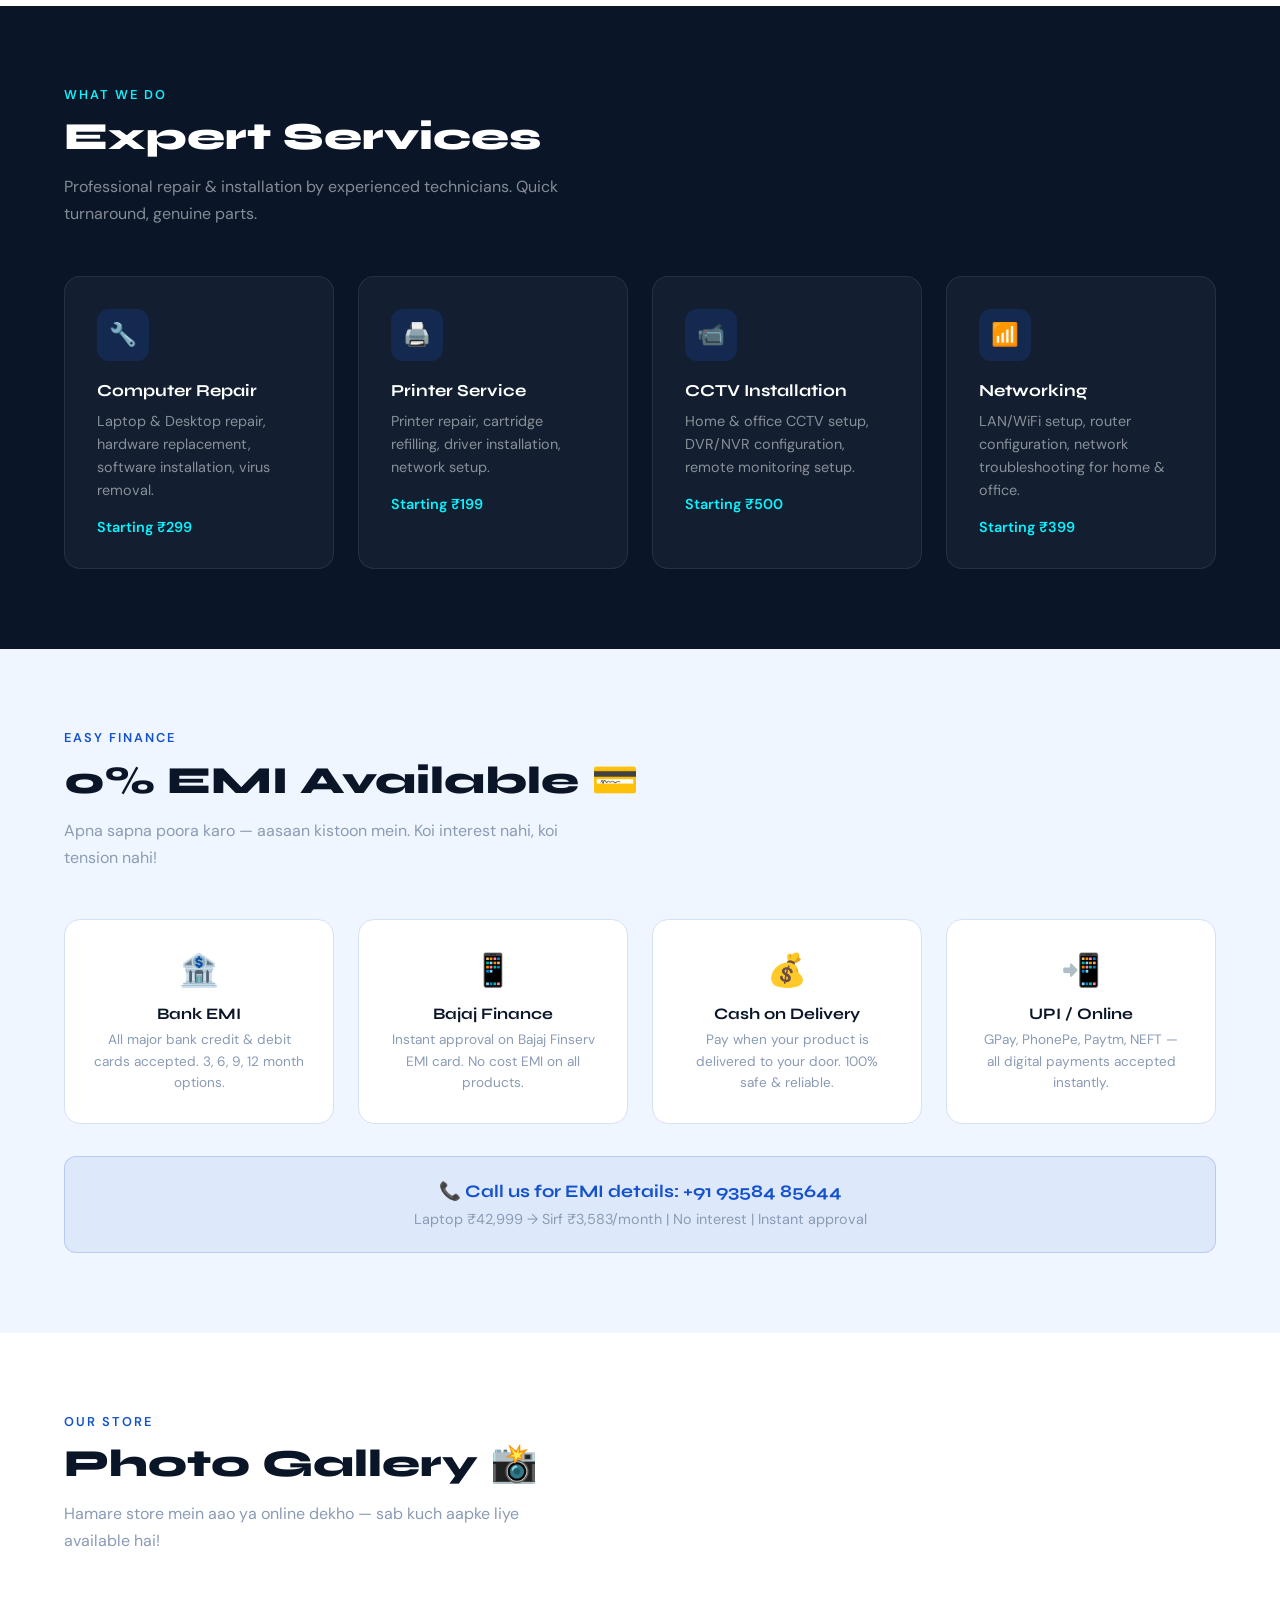
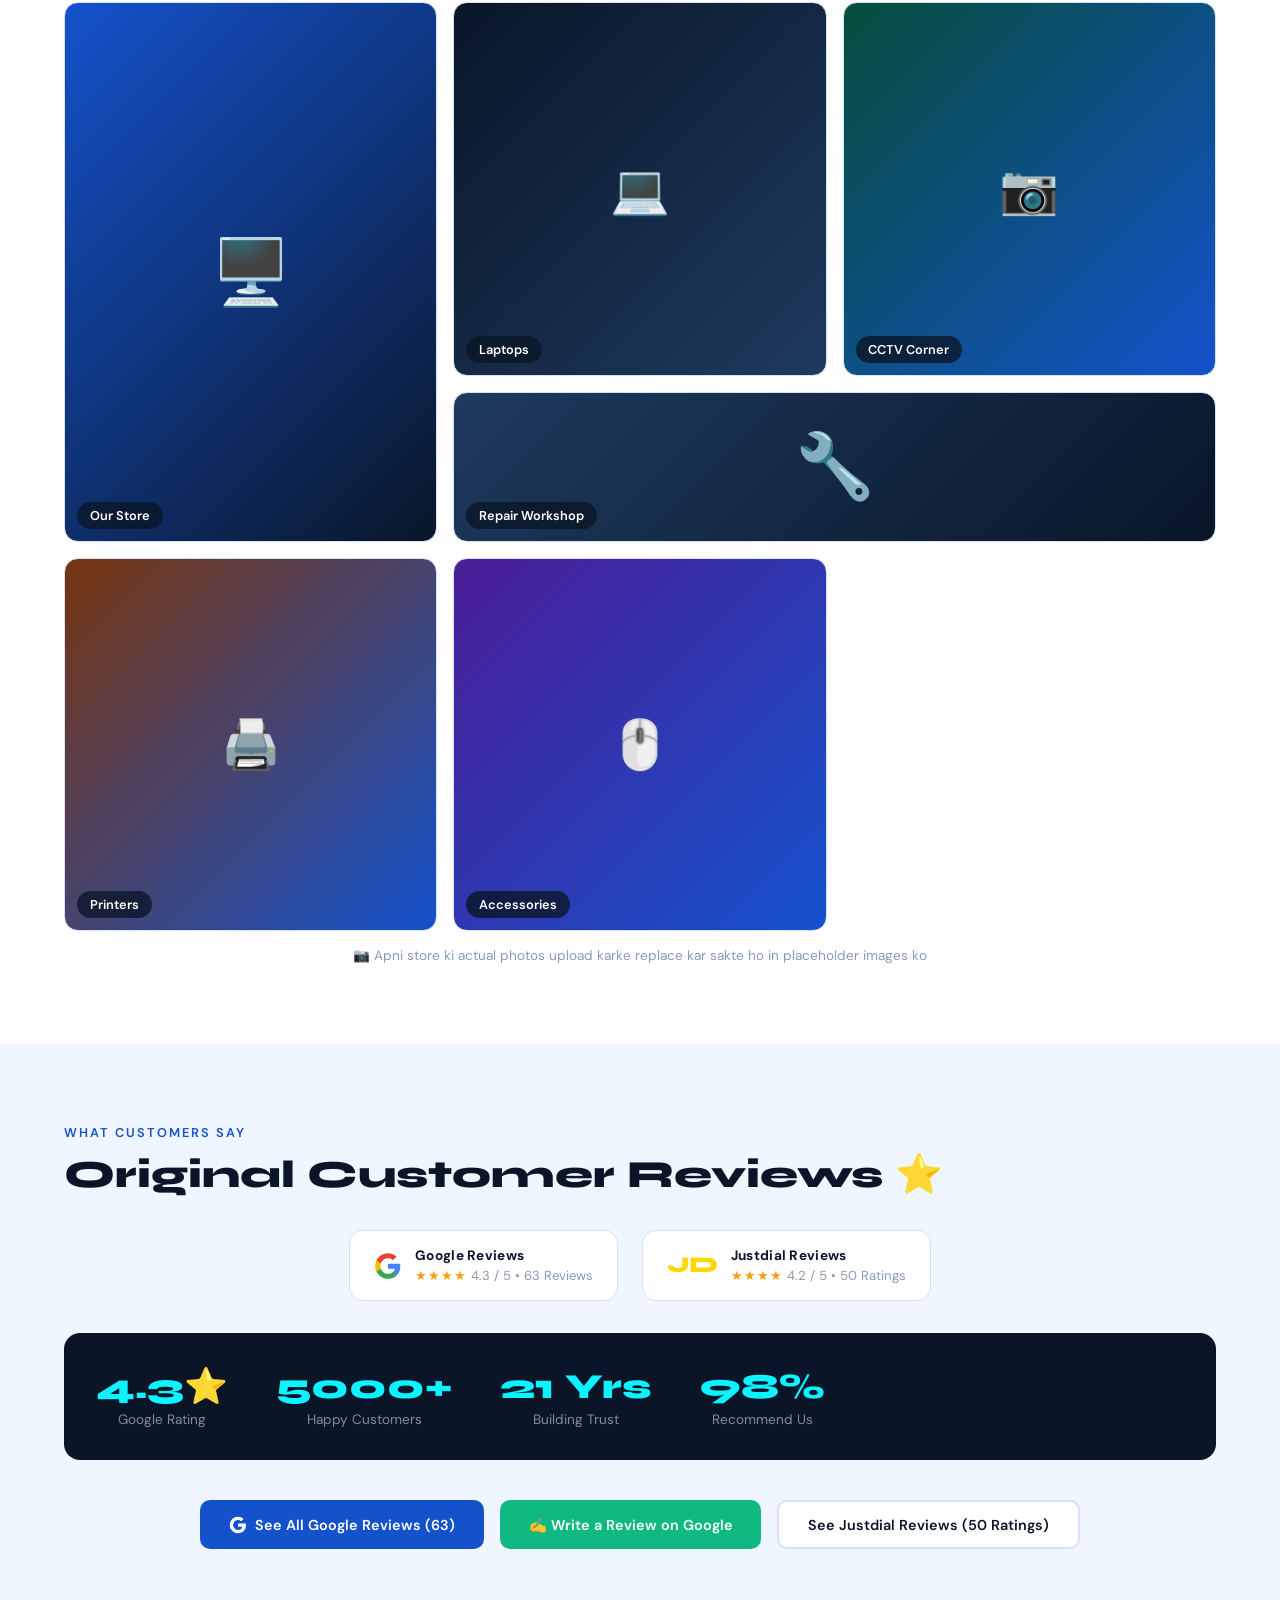
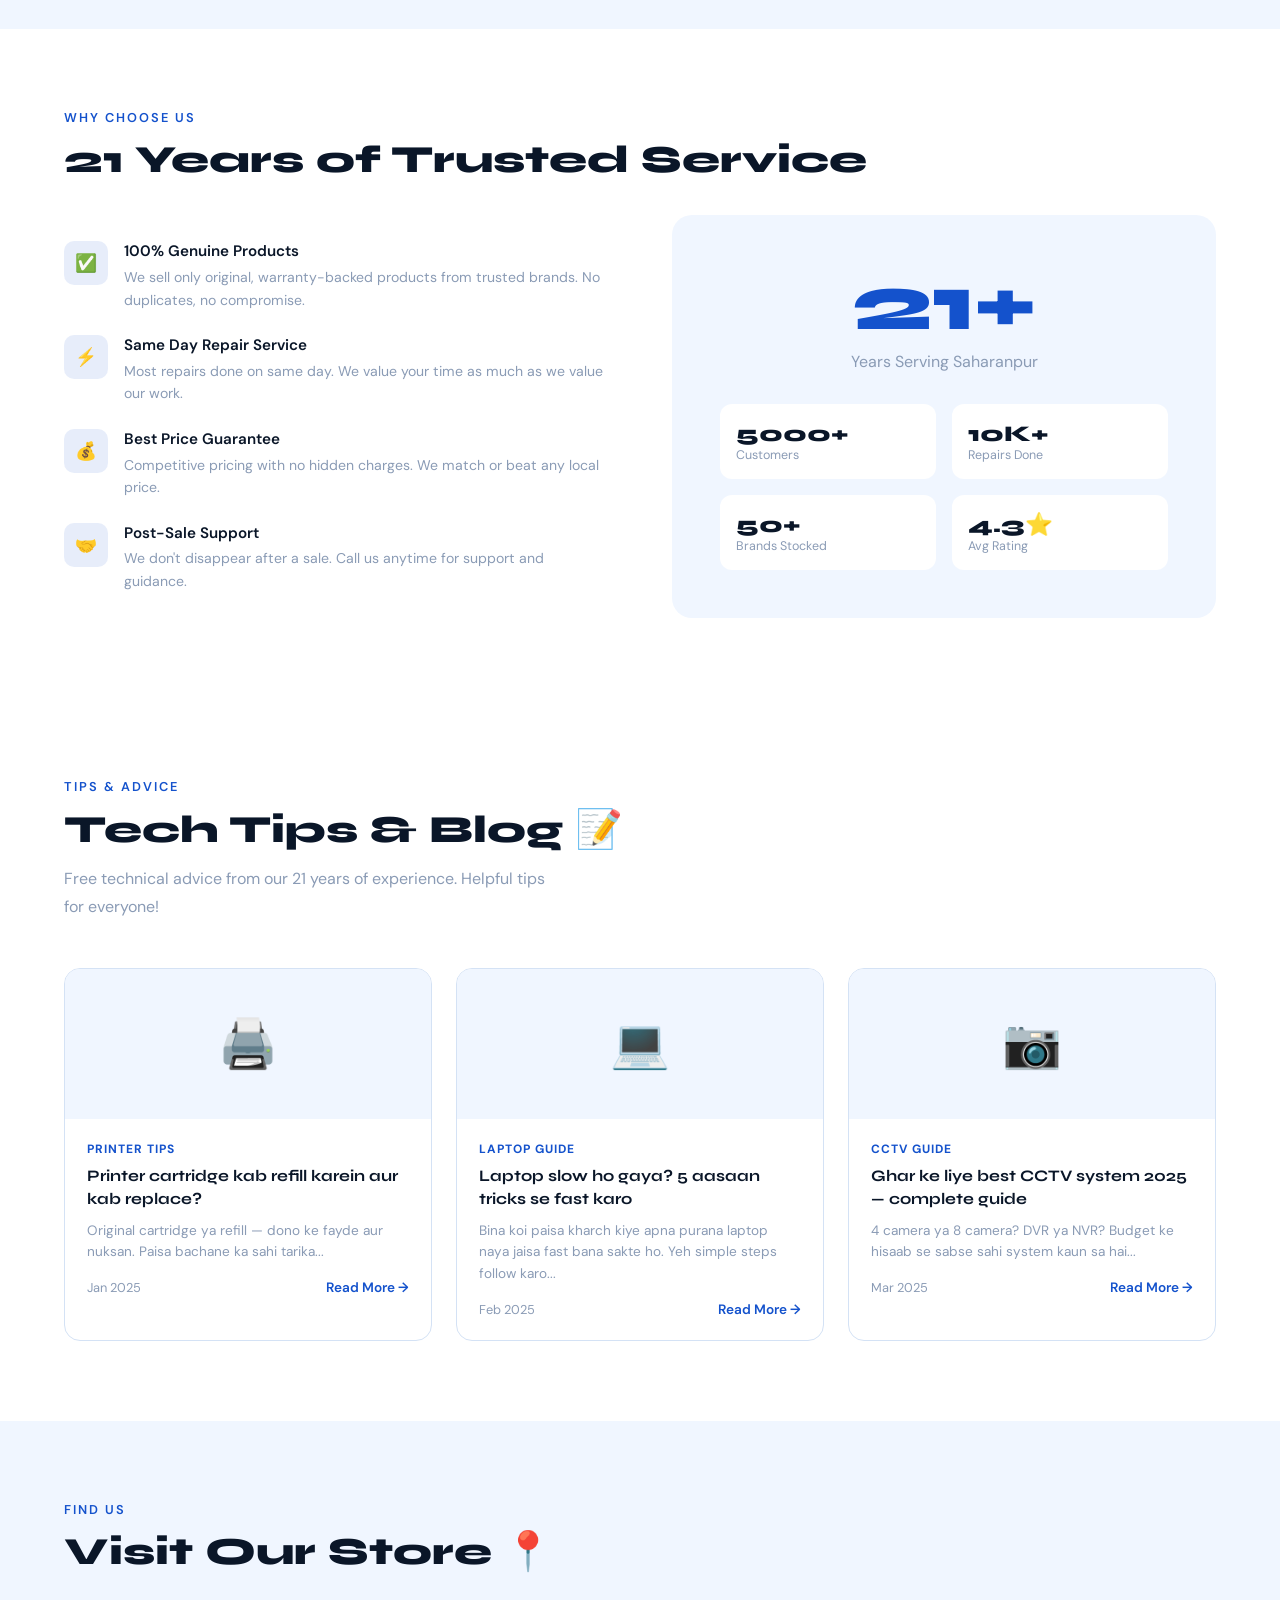
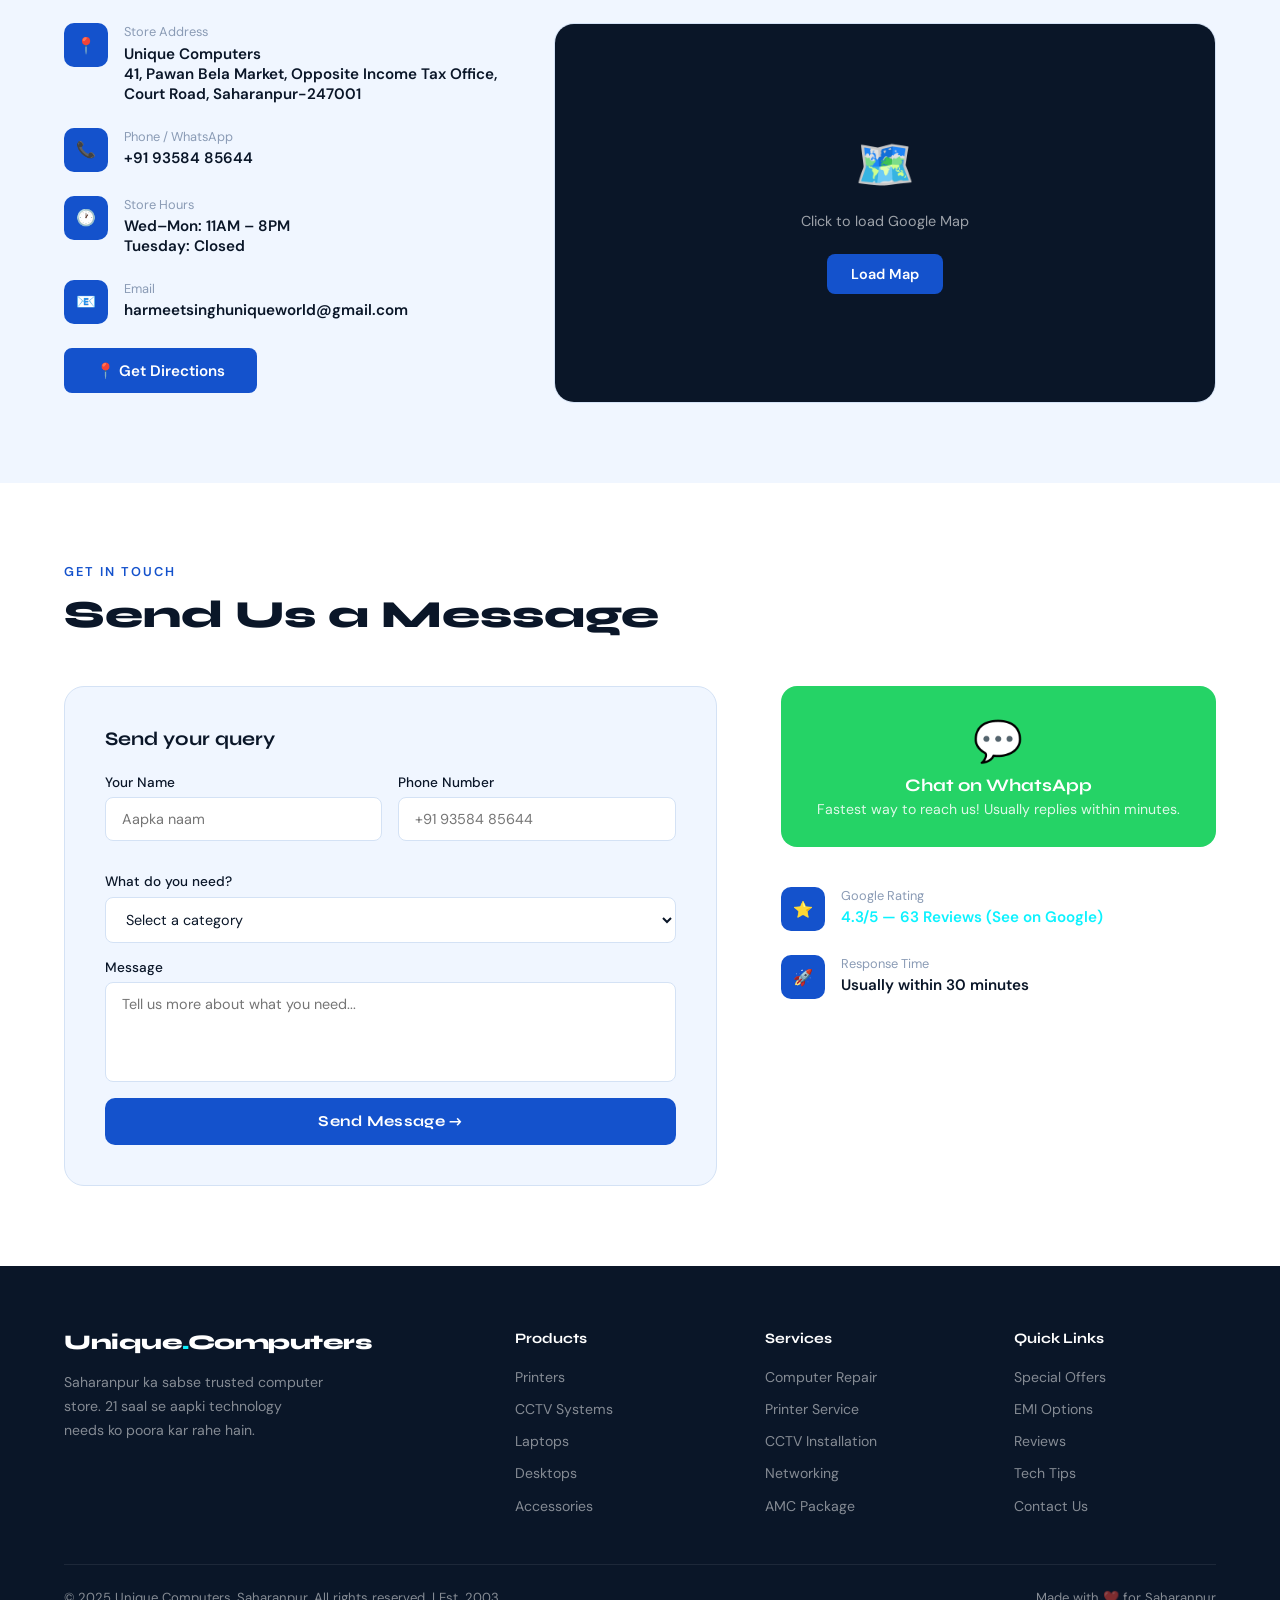
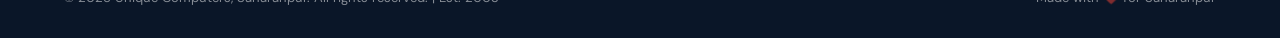
<file: website.html>
</html>
<html lang="en">
<head>
<meta charset="UTF-8">
<meta name="viewport" content="width=device-width, initial-scale=1.0">
<title>Unique Computers - Saharanpur</title>
<link href="https://fonts.googleapis.com/css2?family=Syne:wght@400;600;700;800&family=DM+Sans:wght@300;400;500&display=swap" rel="stylesheet">
<script src="https://elfsightcdn.com/platform.js" async></script>
<style>
:root {
  --navy: #0A1628;
  --blue: #1452CC;
  --sky: #2D7DD2;
  --accent: #0CF2FF;
  --white: #FFFFFF;
  --light: #F0F6FF;
  --gray: #8A9BB5;
  --border: #D4E2F5;
  --green: #10B981;
  --red: #EF4444;
  --orange: #F59E0B;
}
* { margin: 0; padding: 0; box-sizing: border-box; }
html { scroll-behavior: smooth; }
body { font-family: 'DM Sans', sans-serif; background: var(--white); color: var(--navy); overflow-x: hidden; }

/* ─── NAV ─── */
nav {
  position: fixed; top: 0; width: 100%; z-index: 1000;
  background: rgba(10,22,40,0.97); backdrop-filter: blur(20px);
  padding: 0 5%; display: flex; align-items: center; justify-content: space-between;
  height: 70px; border-bottom: 1px solid rgba(20,82,204,0.3);
}
.logo { font-family: 'Syne', sans-serif; font-weight: 800; font-size: 1.4rem; color: var(--white); letter-spacing: -0.5px; text-decoration: none; }
.logo span { color: var(--accent); }
.nav-links { display: flex; gap: 1.5rem; list-style: none; }
.nav-links a { color: rgba(255,255,255,0.75); text-decoration: none; font-size: 0.88rem; transition: color 0.2s; }
.nav-links a:hover { color: var(--accent); }
.nav-right { display: flex; align-items: center; gap: 1rem; }
.cart-btn {
  position: relative; background: rgba(255,255,255,0.08); border: 1px solid rgba(255,255,255,0.15);
  color: white; padding: 0.5rem 1.1rem; border-radius: 8px; cursor: pointer;
  font-size: 0.9rem; transition: all 0.2s; display: flex; align-items: center; gap: 0.5rem;
}
.cart-btn:hover { background: rgba(20,82,204,0.3); }
.cart-count {
  position: absolute; top: -6px; right: -6px;
  background: var(--red); color: white; font-size: 0.7rem;
  width: 18px; height: 18px; border-radius: 50%;
  display: flex; align-items: center; justify-content: center; font-weight: 700;
  display: none;
}
.nav-cta {
  background: var(--blue); color: white; border: none;
  padding: 0.55rem 1.4rem; border-radius: 6px; font-size: 0.85rem;
  cursor: pointer; font-family: 'DM Sans', sans-serif; font-weight: 500; transition: background 0.2s;
}
.nav-cta:hover { background: var(--sky); }

/* ─── OFFERS BANNER ─── */
.offers-banner {
  margin-top: 70px;
  background: linear-gradient(135deg, #FF6B35, #F59E0B);
  padding: 0; overflow: hidden;
}
.banner-track {
  display: flex; animation: scroll-banner 25s linear infinite;
  white-space: nowrap;
}
.banner-item {
  padding: 0.65rem 3rem; font-size: 0.85rem; font-weight: 600;
  color: white; flex-shrink: 0; letter-spacing: 0.3px;
}
.banner-item::after { content: ' ⭐ '; margin-left: 2rem; }
@keyframes scroll-banner {
  0% { transform: translateX(0); }
  100% { transform: translateX(-50%); }
}

/* ─── HERO ─── */
.hero {
  min-height: 90vh; background: var(--navy);
  display: flex; align-items: center;
  padding: 60px 5%; position: relative; overflow: hidden;
}
.hero-bg {
  position: absolute; inset: 0;
  background: radial-gradient(ellipse 60% 60% at 70% 50%, rgba(20,82,204,0.25) 0%, transparent 70%),
    radial-gradient(ellipse 40% 40% at 20% 80%, rgba(12,242,255,0.08) 0%, transparent 60%);
}
.grid-lines {
  position: absolute; inset: 0;
  background-image: linear-gradient(rgba(20,82,204,0.07) 1px, transparent 1px), linear-gradient(90deg, rgba(20,82,204,0.07) 1px, transparent 1px);
  background-size: 60px 60px;
}
.hero-content { position: relative; z-index: 2; max-width: 620px; }
.hero-tag {
  display: inline-flex; align-items: center; gap: 0.5rem;
  background: rgba(20,82,204,0.2); border: 1px solid rgba(20,82,204,0.4);
  color: var(--accent); padding: 0.4rem 1rem; border-radius: 100px;
  font-size: 0.8rem; margin-bottom: 1.5rem; letter-spacing: 0.5px;
}
.hero-tag::before { content: '●'; font-size: 0.5rem; animation: blink 1.5s infinite; }
@keyframes blink { 0%,100%{opacity:1} 50%{opacity:0.2} }
h1 { font-family: 'Syne', sans-serif; font-size: clamp(2.4rem, 5vw, 3.6rem); font-weight: 800; line-height: 1.1; color: var(--white); margin-bottom: 1.2rem; }
h1 .blue { color: var(--accent); }
.hero-sub { font-size: 1rem; color: rgba(255,255,255,0.6); line-height: 1.7; margin-bottom: 2.5rem; max-width: 480px; }
.hero-btns { display: flex; gap: 1rem; flex-wrap: wrap; }
.btn-primary { background: var(--blue); color: white; padding: 0.8rem 2rem; border-radius: 8px; text-decoration: none; font-weight: 600; font-size: 0.95rem; transition: all 0.2s; border: none; cursor: pointer; }
.btn-primary:hover { background: var(--sky); transform: translateY(-2px); box-shadow: 0 8px 30px rgba(20,82,204,0.4); }
.btn-secondary { background: transparent; color: white; padding: 0.8rem 2rem; border-radius: 8px; text-decoration: none; font-weight: 500; font-size: 0.95rem; border: 1px solid rgba(255,255,255,0.2); transition: all 0.2s; }
.btn-secondary:hover { border-color: var(--accent); color: var(--accent); }
.hero-stats { position: absolute; right: 5%; top: 50%; transform: translateY(-50%); display: flex; flex-direction: column; gap: 1.5rem; z-index: 2; }
.stat-card { background: rgba(255,255,255,0.04); border: 1px solid rgba(255,255,255,0.08); padding: 1.2rem 1.8rem; border-radius: 12px; text-align: center; backdrop-filter: blur(10px); }
.stat-num { font-family: 'Syne', sans-serif; font-size: 1.8rem; font-weight: 800; color: var(--accent); }
.stat-label { color: rgba(255,255,255,0.5); font-size: 0.8rem; margin-top: 0.2rem; }

/* ─── BRAND LOGOS ─── */
.brands { background: var(--light); padding: 40px 5%; }
.brands-title { text-align: center; font-size: 0.8rem; font-weight: 600; letter-spacing: 2px; text-transform: uppercase; color: var(--gray); margin-bottom: 2rem; }
.brands-track-wrap { overflow: hidden; }
.brands-track { display: flex; gap: 3rem; animation: scroll-brands 20s linear infinite; width: max-content; align-items: center; }
.brand-logo {
  background: white; border: 1px solid var(--border); border-radius: 10px;
  padding: 0.8rem 2rem; font-family: 'Syne', sans-serif;
  font-weight: 700; font-size: 1rem; color: var(--gray);
  white-space: nowrap; transition: color 0.2s;
  display: flex; align-items: center; gap: 0.5rem;
}
@keyframes scroll-brands { 0%{transform:translateX(0)} 100%{transform:translateX(-50%)} }

/* ─── SECTIONS ─── */
section { padding: 80px 5%; }
.section-tag { display: inline-block; color: var(--blue); font-size: 0.8rem; font-weight: 600; letter-spacing: 2px; text-transform: uppercase; margin-bottom: 0.7rem; }
.section-title { font-family: 'Syne', sans-serif; font-size: clamp(1.8rem, 3vw, 2.4rem); font-weight: 800; color: var(--navy); margin-bottom: 0.8rem; line-height: 1.2; }
.section-sub { color: var(--gray); font-size: 1rem; max-width: 500px; line-height: 1.7; }

/* ─── SPECIAL OFFERS ─── */
.special-offers { background: var(--navy); }
.special-offers .section-title { color: white; }
.offers-grid { display: grid; grid-template-columns: repeat(auto-fit, minmax(280px, 1fr)); gap: 1.5rem; margin-top: 2.5rem; }
.offer-card {
  border-radius: 16px; padding: 2rem; position: relative; overflow: hidden;
  cursor: pointer; transition: transform 0.25s;
}
.offer-card:hover { transform: translateY(-4px); }
.offer-card.red { background: linear-gradient(135deg, #7F1D1D, #DC2626); }
.offer-card.green { background: linear-gradient(135deg, #064E3B, #059669); }
.offer-card.blue { background: linear-gradient(135deg, #1E3A5F, #1452CC); }
.offer-card.orange { background: linear-gradient(135deg, #78350F, #D97706); }
.offer-bg { position: absolute; right: -20px; top: -20px; font-size: 7rem; opacity: 0.15; }
.offer-tag { font-size: 0.75rem; font-weight: 700; letter-spacing: 1px; text-transform: uppercase; color: rgba(255,255,255,0.7); margin-bottom: 0.5rem; }
.offer-title { font-family: 'Syne', sans-serif; font-size: 1.2rem; font-weight: 800; color: white; margin-bottom: 0.4rem; }
.offer-desc { font-size: 0.88rem; color: rgba(255,255,255,0.7); margin-bottom: 1rem; }
.offer-discount { font-family: 'Syne', sans-serif; font-size: 2rem; font-weight: 800; color: white; }
.offer-sub { font-size: 0.8rem; color: rgba(255,255,255,0.6); }

/* ─── CATEGORIES ─── */
.categories { background: var(--light); }
.cat-grid { display: grid; grid-template-columns: repeat(auto-fit, minmax(150px, 1fr)); gap: 1rem; margin-top: 3rem; }
.cat-card { background: white; border: 1px solid var(--border); border-radius: 14px; padding: 1.8rem 1rem; text-align: center; cursor: pointer; transition: all 0.25s; text-decoration: none; color: inherit; display: flex; flex-direction: column; align-items: center; gap: 0.8rem; }
.cat-card:hover { border-color: var(--blue); transform: translateY(-4px); box-shadow: 0 12px 35px rgba(20,82,204,0.12); }
.cat-icon { width: 54px; height: 54px; background: var(--light); border-radius: 12px; display: flex; align-items: center; justify-content: center; font-size: 1.5rem; }
.cat-card:hover .cat-icon { background: rgba(20,82,204,0.1); }
.cat-name { font-weight: 600; font-size: 0.9rem; color: var(--navy); }

/* ─── PRODUCTS ─── */
.products-header { display: flex; justify-content: space-between; align-items: flex-end; margin-bottom: 2.5rem; flex-wrap: wrap; gap: 1rem; }
.filter-tabs { display: flex; gap: 0.5rem; flex-wrap: wrap; }
.tab { padding: 0.45rem 1.1rem; border-radius: 100px; border: 1px solid var(--border); background: white; font-size: 0.85rem; cursor: pointer; transition: all 0.2s; color: var(--gray); }
.tab.active { background: var(--blue); color: white; border-color: var(--blue); }
.tab:hover:not(.active) { border-color: var(--blue); color: var(--blue); }
.products-grid { display: grid; grid-template-columns: repeat(auto-fill, minmax(240px, 1fr)); gap: 1.5rem; }
.product-card { background: white; border: 1px solid var(--border); border-radius: 16px; overflow: hidden; transition: all 0.25s; }
.product-card:hover { border-color: var(--blue); box-shadow: 0 16px 40px rgba(20,82,204,0.1); transform: translateY(-3px); }
.product-img { background: var(--light); height: 180px; display: flex; align-items: center; justify-content: center; font-size: 3rem; position: relative; }
.badge { position: absolute; top: 12px; left: 12px; background: var(--blue); color: white; font-size: 0.7rem; font-weight: 600; padding: 0.25rem 0.6rem; border-radius: 100px; letter-spacing: 0.5px; }
.badge.new { background: #10B981; }
.badge.sale { background: #EF4444; }
.product-info { padding: 1.2rem; }
.product-name { font-weight: 600; font-size: 0.95rem; margin-bottom: 0.3rem; }
.product-brand { color: var(--gray); font-size: 0.8rem; margin-bottom: 0.8rem; }
.product-footer { display: flex; align-items: center; justify-content: space-between; }
.price { font-family: 'Syne', sans-serif; font-weight: 700; font-size: 1.1rem; color: var(--blue); }
.price .old { font-size: 0.8rem; color: var(--gray); text-decoration: line-through; font-weight: 400; font-family: 'DM Sans',sans-serif; }
.add-btn { width: 36px; height: 36px; border-radius: 8px; background: var(--blue); color: white; border: none; font-size: 1.2rem; cursor: pointer; display: flex; align-items: center; justify-content: center; transition: background 0.2s; }
.add-btn:hover { background: var(--sky); }

/* ─── SERVICES ─── */
.services { background: var(--navy); }
.services .section-title { color: white; }
.services .section-sub { color: rgba(255,255,255,0.5); }
.services-grid { display: grid; grid-template-columns: repeat(auto-fit, minmax(250px, 1fr)); gap: 1.5rem; margin-top: 3rem; }
.service-card { background: rgba(255,255,255,0.04); border: 1px solid rgba(255,255,255,0.08); border-radius: 16px; padding: 2rem; transition: all 0.25s; }
.service-card:hover { background: rgba(20,82,204,0.15); border-color: rgba(20,82,204,0.4); transform: translateY(-3px); }
.service-icon { width: 52px; height: 52px; background: rgba(20,82,204,0.2); border-radius: 12px; display: flex; align-items: center; justify-content: center; font-size: 1.4rem; margin-bottom: 1.2rem; }
.service-name { font-family: 'Syne', sans-serif; font-weight: 700; font-size: 1.05rem; color: white; margin-bottom: 0.6rem; }
.service-desc { color: rgba(255,255,255,0.5); font-size: 0.9rem; line-height: 1.6; }
.service-price { margin-top: 1rem; color: var(--accent); font-weight: 600; font-size: 0.9rem; }

/* ─── EMI ─── */
.emi { background: var(--light); }
.emi-grid { display: grid; grid-template-columns: repeat(auto-fit, minmax(220px, 1fr)); gap: 1.5rem; margin-top: 3rem; }
.emi-card { background: white; border: 1px solid var(--border); border-radius: 16px; padding: 1.8rem; text-align: center; transition: all 0.25s; }
.emi-card:hover { border-color: var(--blue); box-shadow: 0 12px 30px rgba(20,82,204,0.1); transform: translateY(-3px); }
.emi-icon { font-size: 2rem; margin-bottom: 0.8rem; }
.emi-name { font-family: 'Syne', sans-serif; font-weight: 700; font-size: 1rem; margin-bottom: 0.4rem; }
.emi-desc { color: var(--gray); font-size: 0.85rem; line-height: 1.6; }
.emi-highlight { background: rgba(20,82,204,0.08); border: 1px solid rgba(20,82,204,0.2); border-radius: 12px; padding: 1.5rem; margin-top: 2rem; text-align: center; }
.emi-highlight h3 { font-family: 'Syne',sans-serif; font-size: 1.1rem; margin-bottom: 0.5rem; color: var(--blue); }
.emi-highlight p { color: var(--gray); font-size: 0.9rem; }

/* ─── GALLERY ─── */
.gallery-grid { display: grid; grid-template-columns: repeat(3, 1fr); grid-template-rows: auto; gap: 1rem; margin-top: 3rem; }
.gallery-item { border-radius: 14px; overflow: hidden; background: var(--light); aspect-ratio: 1; display: flex; align-items: center; justify-content: center; font-size: 3rem; cursor: pointer; transition: transform 0.25s; position: relative; border: 1px solid var(--border); }
.gallery-item:hover { transform: scale(1.02); }
.gallery-item:hover .gallery-overlay { opacity: 1; }
.gallery-item.tall { grid-row: span 2; aspect-ratio: auto; min-height: 300px; }
.gallery-item.wide { grid-column: span 2; aspect-ratio: auto; min-height: 150px; }
.gallery-overlay { position: absolute; inset: 0; background: rgba(20,82,204,0.8); display: flex; align-items: center; justify-content: center; opacity: 0; transition: opacity 0.25s; color: white; font-size: 0.9rem; font-weight: 600; }
.gallery-label { position: absolute; bottom: 12px; left: 12px; background: rgba(10,22,40,0.8); color: white; font-size: 0.8rem; font-weight: 600; padding: 0.3rem 0.8rem; border-radius: 100px; }

/* ─── REVIEWS ─── */
.reviews { background: var(--light); }
.review-platforms { display: flex; gap: 1.5rem; flex-wrap: wrap; margin-top: 2rem; margin-bottom: 2rem; justify-content: center; }
.platform-badge { display: flex; align-items: center; gap: 0.8rem; background: white; border: 1px solid var(--border); border-radius: 14px; padding: 1rem 1.5rem; text-decoration: none; color: var(--navy); transition: all 0.25s; }
.platform-badge:hover { border-color: var(--blue); box-shadow: 0 8px 25px rgba(20,82,204,0.1); transform: translateY(-2px); }
.platform-icon { font-size: 1.8rem; line-height: 1; }
.platform-info { text-align: left; }
.platform-name { font-weight: 700; font-size: 0.85rem; letter-spacing: 0.3px; }
.platform-rating { font-size: 0.82rem; color: var(--gray); margin-top: 0.15rem; }
.platform-rating .stars { color: #F59E0B; letter-spacing: 1px; }
.reviews-grid { display: grid; grid-template-columns: repeat(auto-fill, minmax(280px, 1fr)); gap: 1.5rem; margin-top: 2rem; }
.review-card { background: white; border: 1px solid var(--border); border-radius: 16px; padding: 1.8rem; transition: all 0.25s; position: relative; }
.review-card:hover { border-color: var(--blue); box-shadow: 0 12px 35px rgba(20,82,204,0.08); }
.review-source { position: absolute; top: 1rem; right: 1rem; font-size: 0.7rem; font-weight: 600; text-transform: uppercase; letter-spacing: 0.5px; color: var(--gray); background: var(--light); padding: 0.2rem 0.6rem; border-radius: 6px; }
.review-stars { color: #F59E0B; font-size: 1rem; margin-bottom: 0.8rem; letter-spacing: 2px; }
.review-text { font-size: 0.92rem; line-height: 1.7; color: #4A5568; margin-bottom: 1.2rem; }
.reviewer { display: flex; align-items: center; gap: 0.8rem; }
.reviewer-avatar { width: 42px; height: 42px; border-radius: 50%; background: linear-gradient(135deg, var(--blue), var(--sky)); display: flex; align-items: center; justify-content: center; color: white; font-weight: 700; font-size: 1rem; }
.reviewer-name { font-weight: 600; font-size: 0.9rem; }
.reviewer-loc { color: var(--gray); font-size: 0.8rem; }
.owner-reply { background: var(--light); border-left: 3px solid var(--blue); border-radius: 0 8px 8px 0; padding: 1rem 1.2rem; margin-top: 1rem; font-size: 0.85rem; line-height: 1.7; color: #4A5568; }
.owner-reply-header { font-weight: 600; font-size: 0.8rem; color: var(--blue); margin-bottom: 0.4rem; }
.review-summary { display: flex; gap: 3rem; background: var(--navy); border-radius: 16px; padding: 2rem; margin-bottom: 2rem; flex-wrap: wrap; }
.summary-item { text-align: center; }
.summary-num { font-family: 'Syne', sans-serif; font-size: 2.2rem; font-weight: 800; color: var(--accent); }
.summary-label { color: rgba(255,255,255,0.5); font-size: 0.85rem; margin-top: 0.2rem; }
.review-cta { display: flex; gap: 1rem; justify-content: center; margin-top: 2.5rem; flex-wrap: wrap; }
.review-cta a { display: inline-flex; align-items: center; gap: 0.5rem; padding: 0.85rem 1.8rem; border-radius: 10px; font-weight: 600; font-size: 0.9rem; text-decoration: none; transition: all 0.25s; }
.review-cta .btn-google { background: var(--blue); color: white; }
.review-cta .btn-google:hover { background: #1040A0; transform: translateY(-2px); box-shadow: 0 8px 20px rgba(20,82,204,0.3); }
.review-cta .btn-jd { background: white; color: var(--navy); border: 2px solid var(--border); }
.review-cta .btn-jd:hover { border-color: var(--blue); color: var(--blue); transform: translateY(-2px); box-shadow: 0 8px 20px rgba(20,82,204,0.1); }

/* ─── WHY US ─── */
.why-grid { display: grid; grid-template-columns: 1fr 1fr; gap: 4rem; align-items: center; margin-top: 2rem; }
.why-points { display: flex; flex-direction: column; gap: 1.5rem; }
.why-point { display: flex; gap: 1rem; align-items: flex-start; }
.point-icon { min-width: 44px; height: 44px; background: rgba(20,82,204,0.1); border-radius: 10px; display: flex; align-items: center; justify-content: center; font-size: 1.1rem; }
.point-title { font-weight: 600; font-size: 0.95rem; margin-bottom: 0.3rem; }
.point-desc { color: var(--gray); font-size: 0.88rem; line-height: 1.6; }
.why-visual { background: var(--light); border-radius: 20px; padding: 3rem; text-align: center; }
.years-badge { font-family: 'Syne', sans-serif; font-size: 5rem; font-weight: 800; color: var(--blue); line-height: 1; }
.years-text { font-size: 1rem; color: var(--gray); margin-top: 0.5rem; }
.trust-items { display: grid; grid-template-columns: 1fr 1fr; gap: 1rem; margin-top: 2rem; }
.trust-item { background: white; border-radius: 12px; padding: 1rem; text-align: left; }
.trust-num { font-family: 'Syne', sans-serif; font-size: 1.4rem; font-weight: 800; color: var(--navy); }
.trust-lbl { font-size: 0.78rem; color: var(--gray); }

/* ─── BLOG ─── */
.blog { background: var(--white); }
.blog-grid { display: grid; grid-template-columns: repeat(auto-fill, minmax(280px, 1fr)); gap: 1.5rem; margin-top: 3rem; }
.blog-card { border: 1px solid var(--border); border-radius: 16px; overflow: hidden; transition: all 0.25s; }
.blog-card:hover { border-color: var(--blue); box-shadow: 0 12px 35px rgba(20,82,204,0.1); transform: translateY(-3px); }
.blog-thumb { height: 150px; display: flex; align-items: center; justify-content: center; font-size: 3rem; background: var(--light); }
.blog-body { padding: 1.4rem; }
.blog-cat { font-size: 0.75rem; font-weight: 700; text-transform: uppercase; letter-spacing: 1px; color: var(--blue); margin-bottom: 0.5rem; }
.blog-title { font-family: 'Syne', sans-serif; font-weight: 700; font-size: 1rem; line-height: 1.4; margin-bottom: 0.6rem; }
.blog-excerpt { color: var(--gray); font-size: 0.85rem; line-height: 1.6; margin-bottom: 1rem; }
.blog-meta { display: flex; align-items: center; justify-content: space-between; }
.blog-date { color: var(--gray); font-size: 0.8rem; }
.read-more { color: var(--blue); font-size: 0.85rem; font-weight: 600; text-decoration: none; }
.read-more:hover { text-decoration: underline; }

/* ─── MAP ─── */
.map-section { background: var(--light); }
.map-grid { display: grid; grid-template-columns: 1fr 1.5fr; gap: 3rem; margin-top: 3rem; align-items: start; }
.map-info { display: flex; flex-direction: column; gap: 1.5rem; }
.info-item { display: flex; gap: 1rem; align-items: flex-start; }
.info-icon { min-width: 44px; height: 44px; background: var(--blue); color: white; border-radius: 10px; display: flex; align-items: center; justify-content: center; font-size: 1rem; }
.info-label { font-size: 0.8rem; color: var(--gray); margin-bottom: 0.2rem; }
.info-val { font-weight: 600; font-size: 0.95rem; }
.map-embed { border-radius: 20px; overflow: hidden; border: 1px solid var(--border); height: 380px; }
.map-embed iframe { width: 100%; height: 100%; border: none; }
.map-placeholder { width: 100%; height: 100%; background: var(--navy); display: flex; flex-direction: column; align-items: center; justify-content: center; gap: 1rem; color: white; cursor: pointer; transition: background 0.2s; }
.map-placeholder:hover { background: #0D1F3C; }
.map-placeholder .map-icon { font-size: 3rem; }
.map-placeholder p { font-size: 0.9rem; color: rgba(255,255,255,0.6); }
.map-placeholder .map-btn { background: var(--blue); color: white; padding: 0.7rem 1.5rem; border-radius: 8px; font-weight: 600; font-size: 0.9rem; text-decoration: none; margin-top: 0.5rem; }

/* ─── CONTACT ─── */
.contact { background: white; }
.contact-grid { display: grid; grid-template-columns: 1.5fr 1fr; gap: 4rem; margin-top: 3rem; align-items: start; }
.contact-form { background: var(--light); border-radius: 20px; padding: 2.5rem; border: 1px solid var(--border); }
.form-row { display: grid; grid-template-columns: 1fr 1fr; gap: 1rem; margin-bottom: 1rem; }
.form-group { display: flex; flex-direction: column; gap: 0.4rem; margin-bottom: 1rem; }
.form-group label { font-size: 0.85rem; font-weight: 500; color: var(--navy); }
.form-group input, .form-group textarea, .form-group select { border: 1px solid var(--border); border-radius: 8px; padding: 0.75rem 1rem; font-family: 'DM Sans', sans-serif; font-size: 0.9rem; outline: none; transition: border-color 0.2s; background: white; color: var(--navy); }
.form-group input:focus, .form-group textarea:focus, .form-group select:focus { border-color: var(--blue); box-shadow: 0 0 0 3px rgba(20,82,204,0.08); }
.form-group textarea { resize: none; height: 100px; }
.submit-btn { width: 100%; background: var(--blue); color: white; border: none; padding: 0.9rem; border-radius: 10px; font-family: 'Syne', sans-serif; font-weight: 700; font-size: 0.95rem; cursor: pointer; transition: all 0.2s; letter-spacing: 0.3px; }
.submit-btn:hover { background: var(--sky); transform: translateY(-1px); box-shadow: 0 8px 25px rgba(20,82,204,0.3); }
.contact-info { display: flex; flex-direction: column; gap: 1.5rem; }
.whatsapp-card { background: #25D366; border-radius: 16px; padding: 1.8rem; color: white; text-align: center; cursor: pointer; transition: all 0.25s; text-decoration: none; display: block; }
.whatsapp-card:hover { background: #1FB855; transform: translateY(-3px); box-shadow: 0 12px 30px rgba(37,211,102,0.3); }
.whatsapp-card .wa-icon { font-size: 2.5rem; margin-bottom: 0.5rem; }
.whatsapp-card h3 { font-family: 'Syne', sans-serif; font-weight: 700; font-size: 1.1rem; margin-bottom: 0.3rem; }
.whatsapp-card p { font-size: 0.88rem; opacity: 0.85; }

/* ─── CART PANEL ─── */
.cart-overlay { position: fixed; inset: 0; background: rgba(0,0,0,0.5); z-index: 2000; display: none; }
.cart-panel { position: fixed; right: 0; top: 0; height: 100vh; width: 380px; background: white; z-index: 2001; transform: translateX(100%); transition: transform 0.35s ease; display: flex; flex-direction: column; }
.cart-panel.open { transform: translateX(0); }
.cart-header { padding: 1.5rem; border-bottom: 1px solid var(--border); display: flex; align-items: center; justify-content: space-between; }
.cart-header h3 { font-family: 'Syne', sans-serif; font-weight: 700; font-size: 1.1rem; }
.close-cart { background: none; border: none; font-size: 1.5rem; cursor: pointer; color: var(--gray); }
.cart-items { flex: 1; overflow-y: auto; padding: 1.5rem; display: flex; flex-direction: column; gap: 1rem; }
.cart-empty { text-align: center; color: var(--gray); margin-top: 3rem; }
.cart-empty .cart-empty-icon { font-size: 3rem; margin-bottom: 1rem; }
.cart-item { display: flex; gap: 1rem; align-items: center; padding: 1rem; border: 1px solid var(--border); border-radius: 12px; }
.cart-item-icon { width: 50px; height: 50px; background: var(--light); border-radius: 8px; display: flex; align-items: center; justify-content: center; font-size: 1.5rem; }
.cart-item-info { flex: 1; }
.cart-item-name { font-weight: 600; font-size: 0.9rem; margin-bottom: 0.2rem; }
.cart-item-price { color: var(--blue); font-weight: 700; font-size: 0.9rem; }
.remove-item { background: none; border: none; color: var(--gray); cursor: pointer; font-size: 1.1rem; }
.remove-item:hover { color: var(--red); }
.cart-footer { padding: 1.5rem; border-top: 1px solid var(--border); }
.cart-total { display: flex; justify-content: space-between; align-items: center; margin-bottom: 1rem; }
.cart-total span { font-family: 'Syne', sans-serif; font-weight: 700; font-size: 1rem; }
.cart-total .total-price { color: var(--blue); font-size: 1.2rem; }
.checkout-btn { width: 100%; background: var(--blue); color: white; border: none; padding: 0.9rem; border-radius: 10px; font-family: 'Syne', sans-serif; font-weight: 700; font-size: 0.95rem; cursor: pointer; transition: all 0.2s; }
.checkout-btn:hover { background: var(--sky); }

/* ─── FOOTER ─── */
footer { background: var(--navy); color: rgba(255,255,255,0.5); padding: 4rem 5% 2rem; }
.footer-grid { display: grid; grid-template-columns: 2fr 1fr 1fr 1fr; gap: 3rem; margin-bottom: 3rem; }
.footer-brand .logo { font-size: 1.3rem; display: inline-block; margin-bottom: 1rem; }
.footer-brand p { font-size: 0.88rem; line-height: 1.7; max-width: 260px; }
.footer-col h4 { font-family: 'Syne', sans-serif; font-weight: 700; color: white; font-size: 0.9rem; margin-bottom: 1.2rem; }
.footer-col ul { list-style: none; display: flex; flex-direction: column; gap: 0.7rem; }
.footer-col ul li a { color: rgba(255,255,255,0.5); text-decoration: none; font-size: 0.88rem; transition: color 0.2s; }
.footer-col ul li a:hover { color: var(--accent); }
.footer-bottom { border-top: 1px solid rgba(255,255,255,0.08); padding-top: 1.5rem; display: flex; justify-content: space-between; align-items: center; flex-wrap: wrap; gap: 1rem; }
.footer-bottom p { font-size: 0.82rem; }

/* ─── WHATSAPP ─── */
.whatsapp-float { position: fixed; bottom: 28px; right: 28px; z-index: 500; width: 58px; height: 58px; border-radius: 50%; background: #25D366; display: flex; align-items: center; justify-content: center; box-shadow: 0 4px 25px rgba(37,211,102,0.4); cursor: pointer; transition: all 0.25s; text-decoration: none; animation: pulse 2.5s infinite; }
.whatsapp-float:hover { transform: scale(1.1); }
@keyframes pulse { 0%,100%{box-shadow: 0 4px 25px rgba(37,211,102,0.4)} 50%{box-shadow: 0 4px 40px rgba(37,211,102,0.7)} }
.whatsapp-float svg { width: 28px; height: 28px; fill: white; }

/* ─── TOAST ─── */
.toast { position: fixed; bottom: 100px; right: 28px; z-index: 600; background: var(--navy); color: white; padding: 0.8rem 1.4rem; border-radius: 10px; font-size: 0.88rem; border: 1px solid rgba(20,82,204,0.3); box-shadow: 0 8px 30px rgba(0,0,0,0.3); transition: opacity 0.3s, transform 0.3s; opacity: 0; transform: translateY(10px); pointer-events: none; }
.toast.show { opacity: 1; transform: translateY(0); }

/* ─── RESPONSIVE ─── */
@media (max-width: 900px) {
  .hero-stats { display: none; }
  .why-grid, .contact-grid, .map-grid { grid-template-columns: 1fr; gap: 2rem; }
  .footer-grid { grid-template-columns: 1fr 1fr; }
  .gallery-grid { grid-template-columns: 1fr 1fr; }
  .gallery-item.tall, .gallery-item.wide { grid-column: auto; grid-row: auto; aspect-ratio: 1; min-height: auto; }
}
@media (max-width: 600px) {
  .nav-links { display: none; }
  .form-row { grid-template-columns: 1fr; }
  .footer-grid { grid-template-columns: 1fr; }
  .review-summary { gap: 1.5rem; }
  .platform-badge { padding: 0.8rem 1rem; }
  .review-cta a { padding: 0.75rem 1.2rem; font-size: 0.85rem; }
  .cart-panel { width: 100%; }
}

/* ─── SCROLL ANIMATION ─── */
.reveal { opacity: 0; transform: translateY(24px); transition: opacity 0.55s ease, transform 0.55s ease; }
.reveal.visible { opacity: 1; transform: none; }
</style>
</head>
<body>

<!-- NAV -->
<nav>
  <a href="#" class="logo">Unique<span>.</span>Computers</a>
  <ul class="nav-links">
    <li><a href="#products">Products</a></li>
    <li><a href="#services">Services</a></li>
    <li><a href="#reviews">Reviews</a></li>
    <li><a href="#blog">Tips & Blog</a></li>
    <li><a href="#map-section">Location</a></li>
    <li><a href="#contact">Contact</a></li>
  </ul>
  <div class="nav-right">
    <button class="cart-btn" onclick="openCart()">
      🛒 Cart
      <span class="cart-count" id="cartCount">0</span>
    </button>
    <button class="nav-cta" onclick="document.getElementById('contact').scrollIntoView({behavior:'smooth'})">Get Quote</button>
  </div>
</nav>

<!-- OFFERS BANNER -->
<div class="offers-banner">
  <div class="banner-track">
    <span class="banner-item">🔥 Monsoon Sale — Up to 30% Off on Printers</span>
    <span class="banner-item">💻 Free RAM Upgrade on Select Laptops</span>
    <span class="banner-item">📷 CCTV Installation FREE with 4+ Camera Kit</span>
    <span class="banner-item">0% EMI Available on All Products</span>
    <span class="banner-item">⚡ Same Day Repair Service Available</span>
    <span class="banner-item">🔥 Monsoon Sale — Up to 30% Off on Printers</span>
    <span class="banner-item">💻 Free RAM Upgrade on Select Laptops</span>
    <span class="banner-item">📷 CCTV Installation FREE with 4+ Camera Kit</span>
    <span class="banner-item">0% EMI Available on All Products</span>
    <span class="banner-item">⚡ Same Day Repair Service Available</span>
  </div>
</div>

<!-- HERO -->
<section class="hero">
  <div class="hero-bg"></div>
  <div class="grid-lines"></div>
  <div class="hero-content">
    <div class="hero-tag">Saharanpur's #1 Computer Store</div>
    <h1>Technology<br>that <span class="blue">Works</span><br>for You</h1>
    <p class="hero-sub">Printers, CCTV, Laptops, Desktops & Accessories — Premium products with expert service. 21 years of trust in Saharanpur.</p>
    <div class="hero-btns">
      <a href="#products" class="btn-primary">Shop Now</a>
      <a href="#services" class="btn-secondary">Our Services →</a>
    </div>
  </div>
  <div class="hero-stats">
    <div class="stat-card">
      <div class="stat-num">21+</div>
      <div class="stat-label">Years of Trust</div>
    </div>
    <div class="stat-card">
      <div class="stat-num">5000+</div>
      <div class="stat-label">Happy Customers</div>
    </div>
    <div class="stat-card">
      <div class="stat-num">100%</div>
      <div class="stat-label">Genuine Products</div>
    </div>
  </div>
</section>

<!-- BRANDS -->
<div class="brands">
  <div class="brands-title">Trusted Brands We Stock</div>
  <div class="brands-track-wrap">
    <div class="brands-track">
      <div class="brand-logo">🖨️ HP</div>
      <div class="brand-logo">💻 Lenovo</div>
      <div class="brand-logo">🍎 Apple</div>
      <div class="brand-logo">📷 CP Plus</div>
      <div class="brand-logo">🖥️ Dell</div>
      <div class="brand-logo">📡 Hikvision</div>
      <div class="brand-logo">🖨️ Epson</div>
      <div class="brand-logo">💻 Asus</div>
      <div class="brand-logo">🖥️ Acer</div>
      <div class="brand-logo">📷 Dahua</div>
      <div class="brand-logo">🖨️ Canon</div>
      <div class="brand-logo">💻 Samsung</div>
      <!-- Duplicate for seamless loop -->
      <div class="brand-logo">🖨️ HP</div>
      <div class="brand-logo">💻 Lenovo</div>
      <div class="brand-logo">🍎 Apple</div>
      <div class="brand-logo">📷 CP Plus</div>
      <div class="brand-logo">🖥️ Dell</div>
      <div class="brand-logo">📡 Hikvision</div>
      <div class="brand-logo">🖨️ Epson</div>
      <div class="brand-logo">💻 Asus</div>
      <div class="brand-logo">🖥️ Acer</div>
      <div class="brand-logo">📷 Dahua</div>
      <div class="brand-logo">🖨️ Canon</div>
      <div class="brand-logo">💻 Samsung</div>
    </div>
  </div>
</div>

<!-- SPECIAL OFFERS -->
<section class="special-offers" id="offers">
  <div class="section-tag" style="color:var(--accent)">Limited Time</div>
  <div class="section-title">Special Offers 🔥</div>
  <div class="offers-grid reveal">
    <div class="offer-card red">
      <div class="offer-bg">🖨️</div>
      <div class="offer-tag">Printers</div>
      <div class="offer-title">Monsoon Sale</div>
      <div class="offer-desc">All HP & Epson printers on flat discount</div>
      <div class="offer-discount">30% OFF</div>
      <div class="offer-sub">Valid till month end</div>
    </div>
    <div class="offer-card green">
      <div class="offer-bg">📷</div>
      <div class="offer-tag">CCTV</div>
      <div class="offer-title">Free Installation</div>
      <div class="offer-desc">Buy 4+ cameras, get installation absolutely free</div>
      <div class="offer-discount">FREE</div>
      <div class="offer-sub">Installation worth ₹1500</div>
    </div>
    <div class="offer-card blue">
      <div class="offer-bg">💻</div>
      <div class="offer-tag">Laptops</div>
      <div class="offer-title">Free RAM Upgrade</div>
      <div class="offer-desc">Get free 8GB RAM upgrade on selected models</div>
      <div class="offer-discount">FREE 8GB</div>
      <div class="offer-sub">On select models</div>
    </div>
    <div class="offer-card orange">
      <div class="offer-bg">🔧</div>
      <div class="offer-tag">Service</div>
      <div class="offer-title">Service Package</div>
      <div class="offer-desc">Annual computer maintenance package at special price</div>
      <div class="offer-discount">₹999/yr</div>
      <div class="offer-sub">Unlimited checkups</div>
    </div>
  </div>
</section>

<!-- CATEGORIES -->
<section class="categories" id="categories">
  <div class="section-tag">Browse By Category</div>
  <div class="section-title">What are you looking for?</div>
  <div class="cat-grid reveal">
    <a href="#" class="cat-card"><div class="cat-icon">🖨️</div><div class="cat-name">Printers</div></a>
    <a href="#" class="cat-card"><div class="cat-icon">📷</div><div class="cat-name">CCTV</div></a>
    <a href="#" class="cat-card"><div class="cat-icon">💻</div><div class="cat-name">Laptops</div></a>
    <a href="#" class="cat-card"><div class="cat-icon">🖥️</div><div class="cat-name">Desktops</div></a>
    <a href="#" class="cat-card"><div class="cat-icon">🖱️</div><div class="cat-name">Accessories</div></a>
    <a href="#" class="cat-card"><div class="cat-icon">⚙️</div><div class="cat-name">Services</div></a>
  </div>
</section>

<!-- PRODUCTS -->
<section id="products">
  <div class="products-header">
    <div>
      <div class="section-tag">Our Products</div>
      <div class="section-title">Featured Products</div>
    </div>
    <div class="filter-tabs">
      <button class="tab active" onclick="filterTab(this,'all')">All</button>
      <button class="tab" onclick="filterTab(this,'printer')">Printers</button>
      <button class="tab" onclick="filterTab(this,'cctv')">CCTV</button>
      <button class="tab" onclick="filterTab(this,'laptop')">Laptops</button>
      <button class="tab" onclick="filterTab(this,'desktop')">Desktops</button>
    </div>
  </div>
  <div class="products-grid" id="productsGrid">
    <div class="product-card reveal" data-cat="printer" data-name="HP LaserJet M107a" data-price="7499" data-icon="🖨️">
      <div class="product-img">🖨️<span class="badge">Popular</span></div>
      <div class="product-info">
        <div class="product-name">HP LaserJet M107a</div>
        <div class="product-brand">HP • Laser Printer</div>
        <div class="product-footer">
          <div class="price">₹7,499<br><span class="old">₹8,999</span></div>
          <button class="add-btn" onclick="addToCart(this)">+</button>
        </div>
      </div>
    </div>
    <div class="product-card reveal" data-cat="cctv" data-name="CP Plus 4CH DVR Kit" data-price="5999" data-icon="📷">
      <div class="product-img">📷<span class="badge new">New</span></div>
      <div class="product-info">
        <div class="product-name">CP Plus 4CH DVR Kit</div>
        <div class="product-brand">CP Plus • 4 Camera</div>
        <div class="product-footer">
          <div class="price">₹5,999<br><span class="old">₹7,500</span></div>
          <button class="add-btn" onclick="addToCart(this)">+</button>
        </div>
      </div>
    </div>
    <div class="product-card reveal" data-cat="laptop" data-name="HP 15s Intel i3 12th Gen" data-price="42999" data-icon="💻">
      <div class="product-img">💻<span class="badge sale">Sale</span></div>
      <div class="product-info">
        <div class="product-name">HP 15s Intel i3 12th Gen</div>
        <div class="product-brand">HP • 8GB RAM, 512GB SSD</div>
        <div class="product-footer">
          <div class="price">₹42,999<br><span class="old">₹48,000</span></div>
          <button class="add-btn" onclick="addToCart(this)">+</button>
        </div>
      </div>
    </div>
    <div class="product-card reveal" data-cat="desktop" data-name="Assembled Desktop PC" data-price="35000" data-icon="🖥️">
      <div class="product-img">🖥️</div>
      <div class="product-info">
        <div class="product-name">Assembled Desktop PC</div>
        <div class="product-brand">Custom • i5, 16GB, 1TB</div>
        <div class="product-footer">
          <div class="price">₹35,000</div>
          <button class="add-btn" onclick="addToCart(this)">+</button>
        </div>
      </div>
    </div>
    <div class="product-card reveal" data-cat="printer" data-name="Epson L3250 EcoTank" data-price="13499" data-icon="🖨️">
      <div class="product-img">🖨️</div>
      <div class="product-info">
        <div class="product-name">Epson L3250 EcoTank</div>
        <div class="product-brand">Epson • WiFi, 3-in-1</div>
        <div class="product-footer">
          <div class="price">₹13,499<br><span class="old">₹15,000</span></div>
          <button class="add-btn" onclick="addToCart(this)">+</button>
        </div>
      </div>
    </div>
    <div class="product-card reveal" data-cat="cctv" data-name="Hikvision 2MP Dome" data-price="1899" data-icon="📷">
      <div class="product-img">📷</div>
      <div class="product-info">
        <div class="product-name">Hikvision 2MP Dome</div>
        <div class="product-brand">Hikvision • Night Vision</div>
        <div class="product-footer">
          <div class="price">₹1,899</div>
          <button class="add-btn" onclick="addToCart(this)">+</button>
        </div>
      </div>
    </div>
    <div class="product-card reveal" data-cat="laptop" data-name="Lenovo IdeaPad Slim 3" data-price="38990" data-icon="💻">
      <div class="product-img">💻<span class="badge new">New</span></div>
      <div class="product-info">
        <div class="product-name">Lenovo IdeaPad Slim 3</div>
        <div class="product-brand">Lenovo • Ryzen 5, 512GB</div>
        <div class="product-footer">
          <div class="price">₹38,990</div>
          <button class="add-btn" onclick="addToCart(this)">+</button>
        </div>
      </div>
    </div>
    <div class="product-card reveal" data-cat="desktop" data-name="Accessories Combo Pack" data-price="999" data-icon="🖱️">
      <div class="product-img">🖱️</div>
      <div class="product-info">
        <div class="product-name">Accessories Combo Pack</div>
        <div class="product-brand">Mouse + Keyboard + Pad</div>
        <div class="product-footer">
          <div class="price">₹999<br><span class="old">₹1,499</span></div>
          <button class="add-btn" onclick="addToCart(this)">+</button>
        </div>
      </div>
    </div>
  </div>
</section>

<!-- SERVICES -->
<section class="services" id="services">
  <div class="section-tag" style="color:var(--accent)">What We Do</div>
  <div class="section-title">Expert Services</div>
  <p class="section-sub">Professional repair & installation by experienced technicians. Quick turnaround, genuine parts.</p>
  <div class="services-grid reveal">
    <div class="service-card"><div class="service-icon">🔧</div><div class="service-name">Computer Repair</div><div class="service-desc">Laptop & Desktop repair, hardware replacement, software installation, virus removal.</div><div class="service-price">Starting ₹299</div></div>
    <div class="service-card"><div class="service-icon">🖨️</div><div class="service-name">Printer Service</div><div class="service-desc">Printer repair, cartridge refilling, driver installation, network setup.</div><div class="service-price">Starting ₹199</div></div>
    <div class="service-card"><div class="service-icon">📹</div><div class="service-name">CCTV Installation</div><div class="service-desc">Home & office CCTV setup, DVR/NVR configuration, remote monitoring setup.</div><div class="service-price">Starting ₹500</div></div>
    <div class="service-card"><div class="service-icon">📶</div><div class="service-name">Networking</div><div class="service-desc">LAN/WiFi setup, router configuration, network troubleshooting for home & office.</div><div class="service-price">Starting ₹399</div></div>
  </div>
</section>

<!-- EMI -->
<section class="emi" id="emi">
  <div class="section-tag">Easy Finance</div>
  <div class="section-title">0% EMI Available 💳</div>
  <p class="section-sub">Apna sapna poora karo — aasaan kistoon mein. Koi interest nahi, koi tension nahi!</p>
  <div class="emi-grid reveal">
    <div class="emi-card"><div class="emi-icon">🏦</div><div class="emi-name">Bank EMI</div><div class="emi-desc">All major bank credit & debit cards accepted. 3, 6, 9, 12 month options.</div></div>
    <div class="emi-card"><div class="emi-icon">📱</div><div class="emi-name">Bajaj Finance</div><div class="emi-desc">Instant approval on Bajaj Finserv EMI card. No cost EMI on all products.</div></div>
    <div class="emi-card"><div class="emi-icon">💰</div><div class="emi-name">Cash on Delivery</div><div class="emi-desc">Pay when your product is delivered to your door. 100% safe & reliable.</div></div>
    <div class="emi-card"><div class="emi-icon">📲</div><div class="emi-name">UPI / Online</div><div class="emi-desc">GPay, PhonePe, Paytm, NEFT — all digital payments accepted instantly.</div></div>
  </div>
  <div class="emi-highlight reveal">
    <h3>📞 Call us for EMI details: +91 93584 85644</h3>
    <p>Laptop ₹42,999 → Sirf ₹3,583/month | No interest | Instant approval</p>
  </div>
</section>

<!-- GALLERY -->
<section id="gallery">
  <div class="section-tag">Our Store</div>
  <div class="section-title">Photo Gallery 📸</div>
  <p class="section-sub">Hamare store mein aao ya online dekho — sab kuch aapke liye available hai!</p>
  <div class="gallery-grid reveal">
    <div class="gallery-item tall" style="background:linear-gradient(135deg,#1452CC,#0A1628)">
      <span style="font-size:4rem">🖥️</span>
      <div class="gallery-overlay">Store Front</div>
      <div class="gallery-label">Our Store</div>
    </div>
    <div class="gallery-item" style="background:linear-gradient(135deg,#0A1628,#1E3A5F)">
      <span>💻</span>
      <div class="gallery-overlay">Laptop Section</div>
      <div class="gallery-label">Laptops</div>
    </div>
    <div class="gallery-item" style="background:linear-gradient(135deg,#064E3B,#1452CC)">
      <span>📷</span>
      <div class="gallery-overlay">CCTV Display</div>
      <div class="gallery-label">CCTV Corner</div>
    </div>
    <div class="gallery-item wide" style="background:linear-gradient(135deg,#1E3A5F,#0A1628)">
      <span style="font-size:4rem">🔧</span>
      <div class="gallery-overlay">Service Workshop</div>
      <div class="gallery-label">Repair Workshop</div>
    </div>
    <div class="gallery-item" style="background:linear-gradient(135deg,#78350F,#1452CC)">
      <span>🖨️</span>
      <div class="gallery-overlay">Printer Collection</div>
      <div class="gallery-label">Printers</div>
    </div>
    <div class="gallery-item" style="background:linear-gradient(135deg,#4A1D96,#1452CC)">
      <span>🖱️</span>
      <div class="gallery-overlay">Accessories</div>
      <div class="gallery-label">Accessories</div>
    </div>
  </div>
  <p style="color:var(--gray);font-size:0.85rem;margin-top:1rem;text-align:center">📷 Apni store ki actual photos upload karke replace kar sakte ho in placeholder images ko</p>
</section>

<!-- REVIEWS -->
<section class="reviews" id="reviews">
  <div class="section-tag">What Customers Say</div>
  <div class="section-title">Original Customer Reviews ⭐</div>

  <!-- Platform Badges -->
  <div class="review-platforms reveal">
    <a href="https://www.google.com/maps/search/Unique+Computer+41+Pawan+Bela+Market+Court+Road+Saharanpur+247001" target="_blank" class="platform-badge">
      <div class="platform-icon">
        <svg width="28" height="28" viewBox="0 0 24 24"><path fill="#4285F4" d="M22.56 12.25c0-.78-.07-1.53-.2-2.25H12v4.26h5.92a5.06 5.06 0 01-2.2 3.32v2.77h3.57c2.08-1.92 3.28-4.74 3.28-8.1z"/><path fill="#34A853" d="M12 23c2.97 0 5.46-.98 7.28-2.66l-3.57-2.77c-.98.66-2.23 1.06-3.71 1.06-2.86 0-5.29-1.93-6.16-4.53H2.18v2.84C3.99 20.53 7.7 23 12 23z"/><path fill="#FBBC05" d="M5.84 14.09c-.22-.66-.35-1.36-.35-2.09s.13-1.43.35-2.09V7.07H2.18C1.43 8.55 1 10.22 1 12s.43 3.45 1.18 4.93l2.85-2.22.81-.62z"/><path fill="#EA4335" d="M12 5.38c1.62 0 3.06.56 4.21 1.64l3.15-3.15C17.45 2.09 14.97 1 12 1 7.7 1 3.99 3.47 2.18 7.07l3.66 2.84c.87-2.6 3.3-4.53 6.16-4.53z"/></svg>
      </div>
      <div class="platform-info">
        <div class="platform-name">Google Reviews</div>
        <div class="platform-rating"><span class="stars">★★★★</span> 4.3 / 5 • 63 Reviews</div>
      </div>
    </a>
    <a href="https://www.justdial.com/Saharanpur/Unique-Computer-Near-Pawan-Bela-Market-Opposite-Income-Tax-Office-Naveen-Nagar/9999PX132-X132-110329114910-T5Q5_BZDET" target="_blank" class="platform-badge">
      <div class="platform-icon" style="color:#FFD700;font-weight:800;font-family:'Syne',sans-serif;font-size:1.4rem">JD</div>
      <div class="platform-info">
        <div class="platform-name">Justdial Reviews</div>
        <div class="platform-rating"><span class="stars">★★★★</span> 4.2 / 5 • 50 Ratings</div>
      </div>
    </a>
  </div>

  <div class="review-summary reveal">
    <div class="summary-item"><div class="summary-num">4.3⭐</div><div class="summary-label">Google Rating</div></div>
    <div class="summary-item"><div class="summary-num">5000+</div><div class="summary-label">Happy Customers</div></div>
    <div class="summary-item"><div class="summary-num">21 Yrs</div><div class="summary-label">Building Trust</div></div>
    <div class="summary-item"><div class="summary-num">98%</div><div class="summary-label">Recommend Us</div></div>
  </div>

  <!-- Elfsight Google Reviews Widget - Live reviews from Google -->
  <div class="reveal" style="margin-top: 2rem;">
    <div class="elfsight-app-3f8732c1-ae03-4ae3-8146-c3037c1df736" data-elfsight-app-lazy></div>
  </div>

  <!-- Review CTA Buttons -->
  <div class="review-cta reveal">
    <a href="https://www.google.com/maps/search/Unique+Computer+41+Pawan+Bela+Market+Court+Road+Saharanpur+247001" target="_blank" class="btn-google">
      <svg width="18" height="18" viewBox="0 0 24 24"><path fill="currentColor" d="M22.56 12.25c0-.78-.07-1.53-.2-2.25H12v4.26h5.92a5.06 5.06 0 01-2.2 3.32v2.77h3.57c2.08-1.92 3.28-4.74 3.28-8.1z"/><path fill="currentColor" d="M12 23c2.97 0 5.46-.98 7.28-2.66l-3.57-2.77c-.98.66-2.23 1.06-3.71 1.06-2.86 0-5.29-1.93-6.16-4.53H2.18v2.84C3.99 20.53 7.7 23 12 23z"/><path fill="currentColor" d="M5.84 14.09c-.22-.66-.35-1.36-.35-2.09s.13-1.43.35-2.09V7.07H2.18C1.43 8.55 1 10.22 1 12s.43 3.45 1.18 4.93l2.85-2.22.81-.62z"/><path fill="currentColor" d="M12 5.38c1.62 0 3.06.56 4.21 1.64l3.15-3.15C17.45 2.09 14.97 1 12 1 7.7 1 3.99 3.47 2.18 7.07l3.66 2.84c.87-2.6 3.3-4.53 6.16-4.53z"/></svg>
      See All Google Reviews (63)
    </a>
    <a href="https://www.google.com/maps/search/Unique+Computer+41+Pawan+Bela+Market+Court+Road+Saharanpur+247001" target="_blank" class="btn-google" style="background:var(--green);">
      ✍️ Write a Review on Google
    </a>
    <a href="https://www.justdial.com/Saharanpur/Unique-Computer-Near-Pawan-Bela-Market-Opposite-Income-Tax-Office-Naveen-Nagar/9999PX132-X132-110329114910-T5Q5_BZDET" target="_blank" class="btn-jd">
      See Justdial Reviews (50 Ratings)
    </a>
  </div>
</section>

<!-- ABOUT / WHY US -->
<section id="about">
  <div class="section-tag">Why Choose Us</div>
  <div class="section-title">21 Years of Trusted Service</div>
  <div class="why-grid">
    <div class="why-points reveal">
      <div class="why-point"><div class="point-icon">✅</div><div><div class="point-title">100% Genuine Products</div><div class="point-desc">We sell only original, warranty-backed products from trusted brands. No duplicates, no compromise.</div></div></div>
      <div class="why-point"><div class="point-icon">⚡</div><div><div class="point-title">Same Day Repair Service</div><div class="point-desc">Most repairs done on same day. We value your time as much as we value our work.</div></div></div>
      <div class="why-point"><div class="point-icon">💰</div><div><div class="point-title">Best Price Guarantee</div><div class="point-desc">Competitive pricing with no hidden charges. We match or beat any local price.</div></div></div>
      <div class="why-point"><div class="point-icon">🤝</div><div><div class="point-title">Post-Sale Support</div><div class="point-desc">We don't disappear after a sale. Call us anytime for support and guidance.</div></div></div>
    </div>
    <div class="why-visual reveal">
      <div class="years-badge">21+</div>
      <div class="years-text">Years Serving Saharanpur</div>
      <div class="trust-items">
        <div class="trust-item"><div class="trust-num">5000+</div><div class="trust-lbl">Customers</div></div>
        <div class="trust-item"><div class="trust-num">10K+</div><div class="trust-lbl">Repairs Done</div></div>
        <div class="trust-item"><div class="trust-num">50+</div><div class="trust-lbl">Brands Stocked</div></div>
        <div class="trust-item"><div class="trust-num">4.3⭐</div><div class="trust-lbl">Avg Rating</div></div>
      </div>
    </div>
  </div>
</section>

<!-- BLOG -->
<section class="blog" id="blog">
  <div class="section-tag">Tips & Advice</div>
  <div class="section-title">Tech Tips & Blog 📝</div>
  <p class="section-sub">Free technical advice from our 21 years of experience. Helpful tips for everyone!</p>
  <div class="blog-grid reveal">
    <div class="blog-card">
      <div class="blog-thumb">🖨️</div>
      <div class="blog-body">
        <div class="blog-cat">Printer Tips</div>
        <div class="blog-title">Printer cartridge kab refill karein aur kab replace?</div>
        <div class="blog-excerpt">Original cartridge ya refill — dono ke fayde aur nuksan. Paisa bachane ka sahi tarika...</div>
        <div class="blog-meta"><span class="blog-date">Jan 2025</span><a href="#" class="read-more">Read More →</a></div>
      </div>
    </div>
    <div class="blog-card">
      <div class="blog-thumb">💻</div>
      <div class="blog-body">
        <div class="blog-cat">Laptop Guide</div>
        <div class="blog-title">Laptop slow ho gaya? 5 aasaan tricks se fast karo</div>
        <div class="blog-excerpt">Bina koi paisa kharch kiye apna purana laptop naya jaisa fast bana sakte ho. Yeh simple steps follow karo...</div>
        <div class="blog-meta"><span class="blog-date">Feb 2025</span><a href="#" class="read-more">Read More →</a></div>
      </div>
    </div>
    <div class="blog-card">
      <div class="blog-thumb">📷</div>
      <div class="blog-body">
        <div class="blog-cat">CCTV Guide</div>
        <div class="blog-title">Ghar ke liye best CCTV system 2025 — complete guide</div>
        <div class="blog-excerpt">4 camera ya 8 camera? DVR ya NVR? Budget ke hisaab se sabse sahi system kaun sa hai...</div>
        <div class="blog-meta"><span class="blog-date">Mar 2025</span><a href="#" class="read-more">Read More →</a></div>
      </div>
    </div>
  </div>
</section>

<!-- MAP -->
<section class="map-section" id="map-section">
  <div class="section-tag">Find Us</div>
  <div class="section-title">Visit Our Store 📍</div>
  <div class="map-grid reveal">
    <div class="map-info">
      <div class="info-item"><div class="info-icon">📍</div><div><div class="info-label">Store Address</div><div class="info-val">Unique Computers<br>41, Pawan Bela Market, Opposite Income Tax Office,<br>Court Road, Saharanpur-247001</div></div></div>
      <div class="info-item"><div class="info-icon">📞</div><div><div class="info-label">Phone / WhatsApp</div><div class="info-val">+91 93584 85644</div></div></div>
      <div class="info-item"><div class="info-icon">🕐</div><div><div class="info-label">Store Hours</div><div class="info-val">Wed–Mon: 11AM – 8PM<br>Tuesday: Closed</div></div></div>
      <div class="info-item"><div class="info-icon">📧</div><div><div class="info-label">Email</div><div class="info-val">harmeetsinghuniqueworld@gmail.com</div></div></div>
      <a href="https://maps.google.com/?q=41+Pawan+Bela+Market+Court+Road+Saharanpur+247001" target="_blank" class="btn-primary" style="display:inline-flex;align-items:center;gap:0.5rem;text-decoration:none;width:fit-content">📍 Get Directions</a>
    </div>
    <div class="map-embed">
      <div class="map-placeholder" onclick="loadMap(this)">
        <div class="map-icon">🗺️</div>
        <p>Click to load Google Map</p>
        <a class="map-btn">Load Map</a>
      </div>
    </div>
  </div>
</section>

<!-- CONTACT -->
<section class="contact" id="contact">
  <div class="section-tag">Get In Touch</div>
  <div class="section-title">Send Us a Message</div>
  <div class="contact-grid">
    <div class="contact-form reveal">
      <h3 style="font-family:'Syne',sans-serif;font-size:1.2rem;margin-bottom:1.5rem;">Send your query</h3>
      <div class="form-row">
        <div class="form-group"><label>Your Name</label><input type="text" placeholder="Aapka naam"></div>
        <div class="form-group"><label>Phone Number</label><input type="tel" placeholder="+91 93584 85644"></div>
      </div>
      <div class="form-group"><label>What do you need?</label>
        <select><option>Select a category</option><option>Buy a Product</option><option>Laptop Repair</option><option>Printer Service</option><option>CCTV Installation</option><option>EMI Query</option><option>Get a Quote</option><option>Other</option></select>
      </div>
      <div class="form-group"><label>Message</label><textarea placeholder="Tell us more about what you need..."></textarea></div>
      <button class="submit-btn" onclick="submitForm()">Send Message →</button>
    </div>
    <div class="contact-info reveal">
      <a href="https://wa.me/919358485644" class="whatsapp-card" target="_blank">
        <div class="wa-icon">💬</div>
        <h3>Chat on WhatsApp</h3>
        <p>Fastest way to reach us! Usually replies within minutes.</p>
      </a>
      <div class="info-item" style="margin-top:1rem"><div class="info-icon">⭐</div><div><div class="info-label">Google Rating</div><div class="info-val"><a href="https://www.google.com/maps/search/Unique+Computer+41+Pawan+Bela+Market+Court+Road+Saharanpur+247001" target="_blank" style="color:var(--accent);text-decoration:none">4.3/5 — 63 Reviews (See on Google)</a></div></div></div>
      <div class="info-item"><div class="info-icon">🚀</div><div><div class="info-label">Response Time</div><div class="info-val">Usually within 30 minutes</div></div></div>
    </div>
  </div>
</section>

<!-- FOOTER -->
<footer>
  <div class="footer-grid">
    <div class="footer-brand">
      <a href="#" class="logo">Unique<span style="color:var(--accent)">.</span>Computers</a>
      <p>Saharanpur ka sabse trusted computer store. 21 saal se aapki technology needs ko poora kar rahe hain.</p>
    </div>
    <div class="footer-col">
      <h4>Products</h4>
      <ul><li><a href="#">Printers</a></li><li><a href="#">CCTV Systems</a></li><li><a href="#">Laptops</a></li><li><a href="#">Desktops</a></li><li><a href="#">Accessories</a></li></ul>
    </div>
    <div class="footer-col">
      <h4>Services</h4>
      <ul><li><a href="#">Computer Repair</a></li><li><a href="#">Printer Service</a></li><li><a href="#">CCTV Installation</a></li><li><a href="#">Networking</a></li><li><a href="#">AMC Package</a></li></ul>
    </div>
    <div class="footer-col">
      <h4>Quick Links</h4>
      <ul><li><a href="#offers">Special Offers</a></li><li><a href="#emi">EMI Options</a></li><li><a href="#reviews">Reviews</a></li><li><a href="#blog">Tech Tips</a></li><li><a href="#contact">Contact Us</a></li></ul>
    </div>
  </div>
  <div class="footer-bottom">
    <p>© 2025 Unique Computers, Saharanpur. All rights reserved. | Est. 2003</p>
    <p>Made with ❤️ for Saharanpur</p>
  </div>
</footer>

<!-- WHATSAPP FLOAT -->
<a href="https://wa.me/919358485644" class="whatsapp-float" target="_blank">
  <svg viewBox="0 0 24 24"><path d="M17.472 14.382c-.297-.149-1.758-.867-2.03-.967-.273-.099-.471-.148-.67.15-.197.297-.767.966-.94 1.164-.173.199-.347.223-.644.075-.297-.15-1.255-.463-2.39-1.475-.883-.788-1.48-1.761-1.653-2.059-.173-.297-.018-.458.13-.606.134-.133.298-.347.446-.52.149-.174.198-.298.298-.497.099-.198.05-.371-.025-.52-.075-.149-.669-1.612-.916-2.207-.242-.579-.487-.5-.669-.51-.173-.008-.371-.01-.57-.01-.198 0-.52.074-.792.372-.272.297-1.04 1.016-1.04 2.479 0 1.462 1.065 2.875 1.213 3.074.149.198 2.096 3.2 5.077 4.487.709.306 1.262.489 1.694.625.712.227 1.36.195 1.871.118.571-.085 1.758-.719 2.006-1.413.248-.694.248-1.289.173-1.413-.074-.124-.272-.198-.57-.347m-5.421 7.403h-.004a9.87 9.87 0 01-5.031-1.378l-.361-.214-3.741.982.998-3.648-.235-.374a9.86 9.86 0 01-1.51-5.26c.001-5.45 4.436-9.884 9.888-9.884 2.64 0 5.122 1.03 6.988 2.898a9.825 9.825 0 012.893 6.994c-.003 5.45-4.437 9.884-9.885 9.884m8.413-18.297A11.815 11.815 0 0012.05 0C5.495 0 .16 5.335.157 11.892c0 2.096.547 4.142 1.588 5.945L.057 24l6.305-1.654a11.882 11.882 0 005.683 1.448h.005c6.554 0 11.89-5.335 11.893-11.893a11.821 11.821 0 00-3.48-8.413z"/></svg>
</a>

<!-- TOAST -->
<div class="toast" id="toast"></div>

<!-- CART OVERLAY -->
<div class="cart-overlay" id="cartOverlay" onclick="closeCart()"></div>
<div class="cart-panel" id="cartPanel">
  <div class="cart-header">
    <h3>🛒 Your Cart</h3>
    <button class="close-cart" onclick="closeCart()">✕</button>
  </div>
  <div class="cart-items" id="cartItems">
    <div class="cart-empty"><div class="cart-empty-icon">🛒</div><p>Cart khali hai!<br>Products add karo</p></div>
  </div>
  <div class="cart-footer" id="cartFooter" style="display:none">
    <div class="cart-total"><span>Total Amount:</span><span class="total-price" id="cartTotal">₹0</span></div>
    <button class="checkout-btn" onclick="checkout()">📱 WhatsApp se Order Karo →</button>
  </div>
</div>

<script>
// ─── CART SYSTEM ───
let cart = [];

function addToCart(btn) {
  const card = btn.closest('.product-card');
  const name = card.dataset.name;
  const price = parseInt(card.dataset.price);
  const icon = card.dataset.icon;
  const existing = cart.find(i => i.name === name);
  if (existing) { existing.qty++; }
  else { cart.push({ name, price, icon, qty: 1 }); }
  btn.textContent = '✓';
  btn.style.background = '#10B981';
  setTimeout(() => { btn.textContent = '+'; btn.style.background = 'var(--blue)'; }, 1200);
  updateCartUI();
  showToast(`✅ ${name} added to cart!`);
}

function updateCartUI() {
  const count = cart.reduce((s, i) => s + i.qty, 0);
  const total = cart.reduce((s, i) => s + i.price * i.qty, 0);
  const countEl = document.getElementById('cartCount');
  countEl.textContent = count;
  countEl.style.display = count > 0 ? 'flex' : 'none';
  const itemsEl = document.getElementById('cartItems');
  const footerEl = document.getElementById('cartFooter');
  if (cart.length === 0) {
    itemsEl.innerHTML = '<div class="cart-empty"><div class="cart-empty-icon">🛒</div><p>Cart khali hai!<br>Products add karo</p></div>';
    footerEl.style.display = 'none';
  } else {
    itemsEl.innerHTML = cart.map((item, i) => `
      <div class="cart-item">
        <div class="cart-item-icon">${item.icon}</div>
        <div class="cart-item-info">
          <div class="cart-item-name">${item.name}</div>
          <div class="cart-item-price">₹${item.price.toLocaleString('en-IN')} × ${item.qty}</div>
        </div>
        <button class="remove-item" onclick="removeItem(${i})">🗑</button>
      </div>`).join('');
    footerEl.style.display = 'block';
    document.getElementById('cartTotal').textContent = '₹' + total.toLocaleString('en-IN');
  }
}

function removeItem(i) {
  cart.splice(i, 1);
  updateCartUI();
}

function openCart() {
  document.getElementById('cartPanel').classList.add('open');
  document.getElementById('cartOverlay').style.display = 'block';
}

function closeCart() {
  document.getElementById('cartPanel').classList.remove('open');
  document.getElementById('cartOverlay').style.display = 'none';
}

function checkout() {
  if (cart.length === 0) return;
  const total = cart.reduce((s, i) => s + i.price * i.qty, 0);
  const items = cart.map(i => `• ${i.name} (${i.qty}x) = ₹${(i.price * i.qty).toLocaleString('en-IN')}`).join('\n');
  const msg = encodeURIComponent(`Namaste! Main yeh items order karna chahta hoon:\n\n${items}\n\nTotal: ₹${total.toLocaleString('en-IN')}\n\nKripya confirm karein.`);
  window.open(`https://wa.me/919358485644?text=${msg}`, '_blank');
}

// ─── FILTER ───
function filterTab(el, cat) {
  document.querySelectorAll('.tab').forEach(t => t.classList.remove('active'));
  el.classList.add('active');
  document.querySelectorAll('.product-card').forEach(card => {
    card.style.display = (cat === 'all' || card.dataset.cat === cat) ? '' : 'none';
  });
}

// ─── TOAST ───
function showToast(msg) {
  const t = document.getElementById('toast');
  t.textContent = msg;
  t.classList.add('show');
  clearTimeout(t._timer);
  t._timer = setTimeout(() => t.classList.remove('show'), 3000);
}

// ─── MAP ───
function loadMap(el) {
  const parent = el.parentElement;
  parent.innerHTML = `<iframe src="https://maps.google.com/maps?q=41+Pawan+Bela+Market+Court+Road+Saharanpur+247001&z=16&output=embed" style="width:100%;height:100%;border:none;"></iframe>`;
}

// ─── FORM ───
function submitForm() {
  showToast('✅ Message sent! Harmeet ji will contact you soon.');
}

// ─── SCROLL REVEAL ───
const observer = new IntersectionObserver(entries => {
  entries.forEach(e => { if (e.isIntersecting) e.target.classList.add('visible'); });
}, { threshold: 0.08 });
document.querySelectorAll('.reveal').forEach(el => observer.observe(el));
</script>
</body>
</html>
</file>
